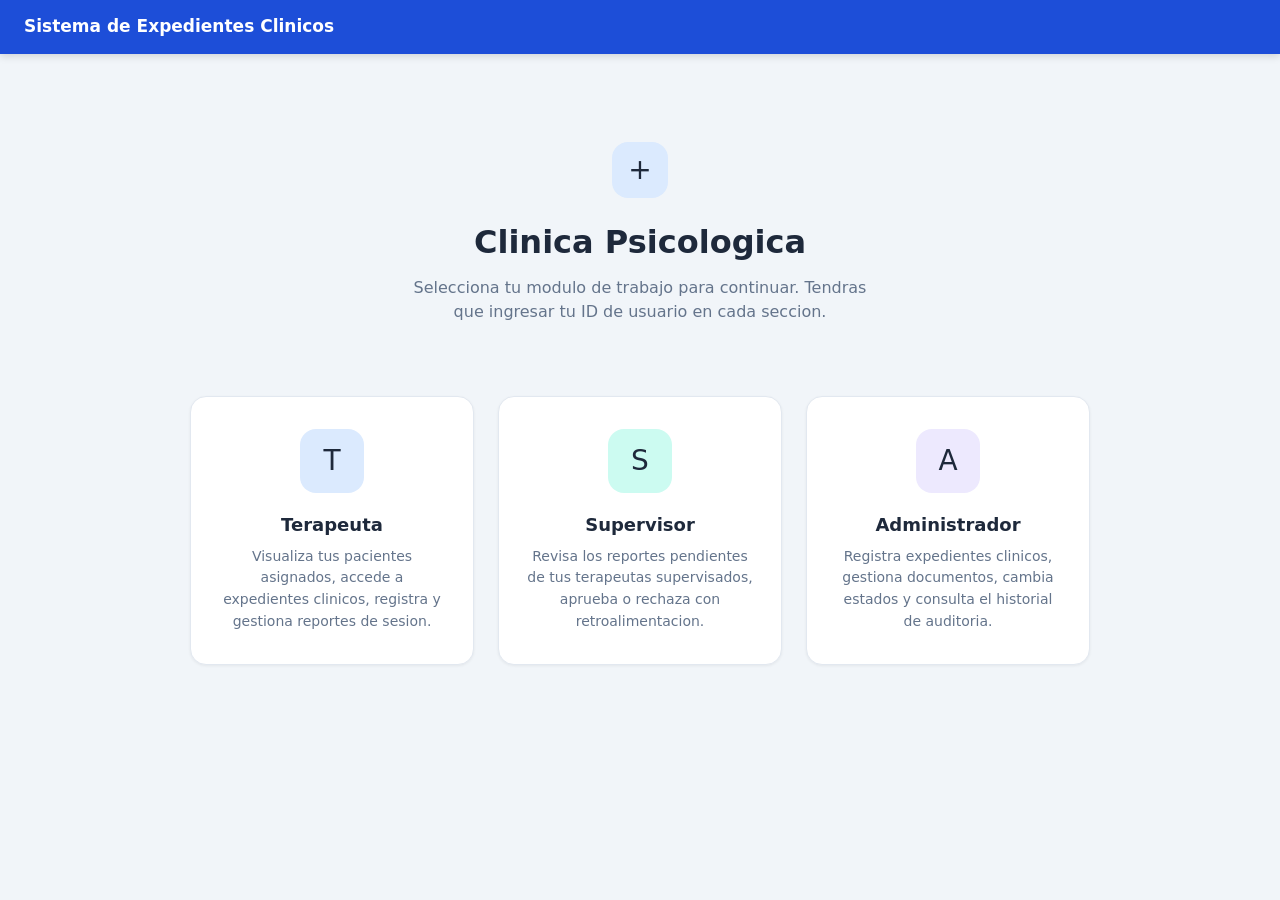
<file: frontend/index.html>
<!DOCTYPE html>
<html lang="es">
<head>
  <meta charset="UTF-8" />
  <meta name="viewport" content="width=device-width, initial-scale=1.0" />
  <title>Sistema de Expedientes Clinicos</title>
  <link rel="stylesheet" href="css/styles.css" />
</head>
<body>

<div class="topbar">
  <div class="container">
    <div class="topbar-brand">
      <h1>Sistema de Expedientes Clinicos</h1>
    </div>
  </div>
</div>

<div class="page">
  <div class="container">
    <div class="home-hero">
      <div class="clinic-logo">+</div>
      <h1>Clinica Psicologica</h1>
      <p>Selecciona tu modulo de trabajo para continuar. Tendras que ingresar tu ID de usuario en cada seccion.</p>
    </div>

    <div class="role-cards">
      <a href="terapeuta.html" class="role-card">
        <div class="role-icon role-icon-blue">T</div>
        <h2>Terapeuta</h2>
        <p>Visualiza tus pacientes asignados, accede a expedientes clinicos, registra y gestiona reportes de sesion.</p>
      </a>

      <a href="supervisor.html" class="role-card">
        <div class="role-icon role-icon-teal">S</div>
        <h2>Supervisor</h2>
        <p>Revisa los reportes pendientes de tus terapeutas supervisados, aprueba o rechaza con retroalimentacion.</p>
      </a>

      <a href="administrador.html" class="role-card">
        <div class="role-icon role-icon-violet">A</div>
        <h2>Administrador</h2>
        <p>Registra expedientes clinicos, gestiona documentos, cambia estados y consulta el historial de auditoria.</p>
      </a>
    </div>
  </div>
</div>

</body>
</html>
</file>
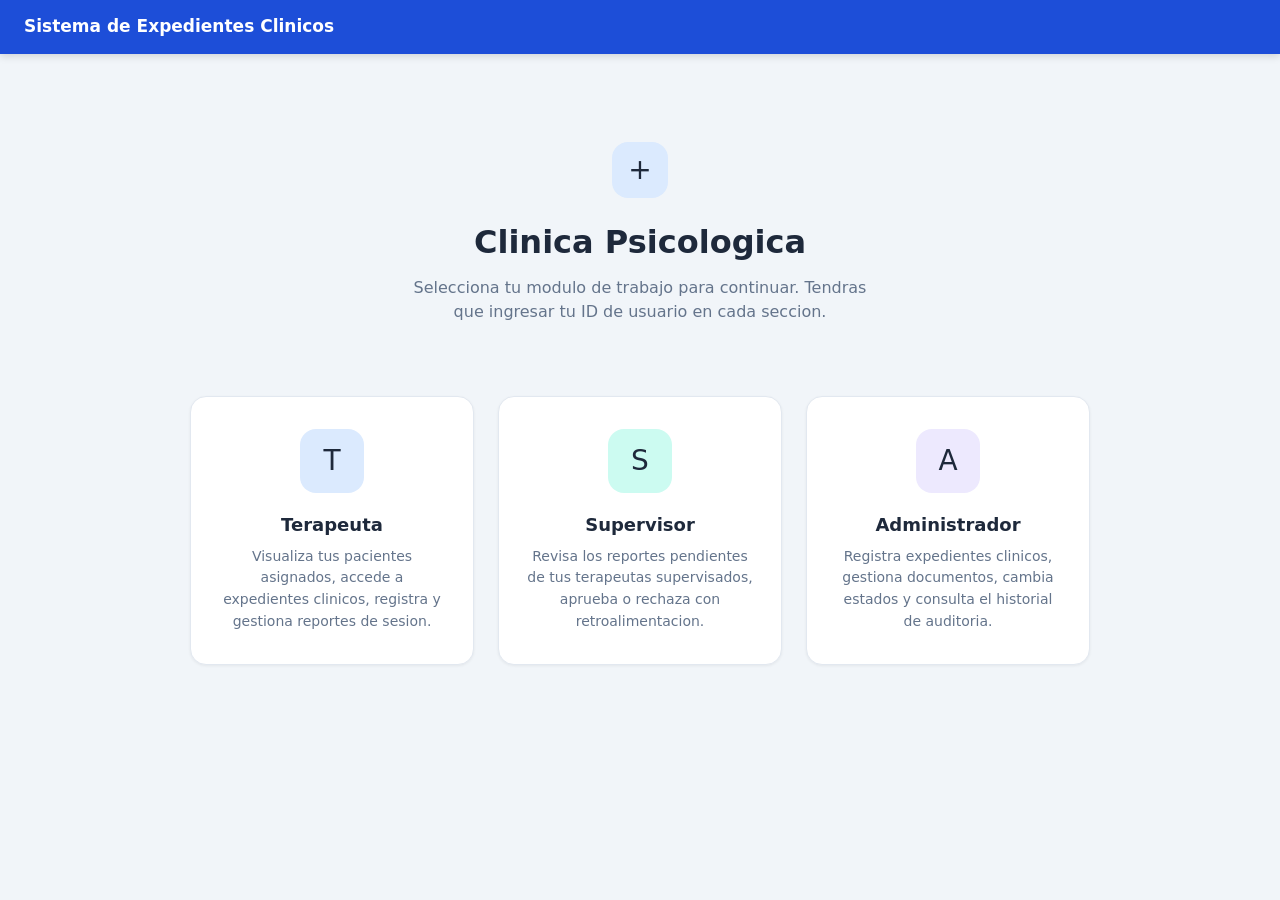
<file: frontend/admin.html>
<!DOCTYPE html>
<html lang="es">
<head>
  <meta charset="UTF-8">
  <meta name="viewport" content="width=device-width, initial-scale=1.0">
  <title>Administrador — Expedientes Clínicos</title>
  <link rel="stylesheet" href="app.css">
</head>
<body>
<div class="layout">

  <!-- Sidebar -->
  <aside class="sidebar">
    <div class="sidebar-logo">Sistema Clínico<span>Administrador</span></div>
    <nav class="sidebar-nav">
      <button class="nav-item active" id="nav-crear" onclick="irA('crear')">
        <svg viewBox="0 0 24 24" fill="none" stroke="currentColor" stroke-width="2"><line x1="12" y1="5" x2="12" y2="19"/><line x1="5" y1="12" x2="19" y2="12"/></svg>
        Crear expediente
      </button>
      <button class="nav-item" id="nav-gestionar" onclick="irA('gestionar')">
        <svg viewBox="0 0 24 24" fill="none" stroke="currentColor" stroke-width="2"><path d="M14 2H6a2 2 0 0 0-2 2v16a2 2 0 0 0 2 2h12a2 2 0 0 0 2-2V8z"/><polyline points="14 2 14 8 20 8"/></svg>
        Gestionar expediente
      </button>
      <button class="nav-item" id="nav-auditoria" onclick="irA('auditoria')">
        <svg viewBox="0 0 24 24" fill="none" stroke="currentColor" stroke-width="2"><path d="M12 22s8-4 8-10V5l-8-3-8 3v7c0 6 8 10 8 10z"/></svg>
        Auditoría
      </button>
    </nav>
    <div class="sidebar-footer">
      <div class="sidebar-user" id="sidebar-user"><strong>—</strong>Administrador</div>
      <button class="btn btn-ghost btn-sm" style="width:100%;justify-content:center" onclick="logout()">Cerrar sesión</button>
    </div>
  </aside>

  <!-- Main -->
  <div class="main">
    <div class="topbar"><h1 id="topbar-title">Crear expediente</h1></div>
    <div class="content">

      <!-- CU-10: Crear expediente -->
      <div id="view-crear">
        <div class="card" style="max-width:580px">
          <h2>Nuevo expediente clínico</h2>
          <p style="margin-bottom:1rem;margin-top:.25rem">Busca al paciente y terapeuta por nombre para asignarlos.</p>
          <form id="form-crear-exp" onsubmit="crearExpediente(event)">
            <div class="form-grid">
              <div class="field">
                <label>Paciente *</label>
                <input type="text" id="ce-paciente-nombre" list="list-pacientes" required
                       placeholder="Nombre del paciente…" oninput="sincronizarId('paciente')">
                <datalist id="list-pacientes"></datalist>
                <input type="hidden" id="ce-paciente-id">
              </div>
              <div class="field">
                <label>Terapeuta *</label>
                <input type="text" id="ce-terapeuta-nombre" list="list-terapeutas" required
                       placeholder="Nombre del terapeuta…" oninput="sincronizarId('terapeuta')">
                <datalist id="list-terapeutas"></datalist>
                <input type="hidden" id="ce-terapeuta-id">
              </div>
              <div class="field form-full">
                <label>Próxima cita</label>
                <input type="datetime-local" id="ce-cita">
              </div>
            </div>
            <div class="form-actions">
              <button type="submit" class="btn btn-primary" id="btn-crear-exp">Crear expediente</button>
              <button type="button" class="btn btn-ghost" onclick="limpiarFormCrear()">Limpiar</button>
            </div>
          </form>
        </div>
        <div id="resultado-crear" style="margin-top:1rem"></div>
      </div>

      <!-- Gestionar expediente -->
      <div id="view-gestionar" style="display:none">
        <div class="card" style="max-width:440px;margin-bottom:1rem">
          <h2>Buscar expediente</h2>
          <div style="display:flex;gap:.5rem;margin-top:.5rem">
            <input type="number" id="g-idExp" placeholder="ID del expediente" style="flex:1">
            <button class="btn btn-primary" onclick="buscarExpediente()">Buscar</button>
          </div>
        </div>

        <div id="panel-expediente" style="display:none">

          <!-- Info + estado -->
          <div class="card" style="margin-bottom:1rem">
            <div class="section-header" id="gexp-header"></div>
            <div class="detail-grid" id="gexp-info" style="margin:.75rem 0 1rem"></div>
            <div style="display:flex;align-items:center;gap:.75rem;flex-wrap:wrap">
              <label style="font-size:.8rem;font-weight:500;color:var(--muted)">Estado:</label>
              <select id="g-estado" style="width:160px">
                <option value="ACTIVO">ACTIVO</option>
                <option value="ARCHIVADO">ARCHIVADO</option>
              </select>
              <button class="btn btn-primary btn-sm" onclick="cambiarEstado()">Actualizar estado</button>
            </div>
          </div>

          <!-- CU-11: Entrevista socioeconómica -->
          <div class="card" style="margin-bottom:1rem">
            <div class="section-header">
              <h2>Entrevista socioeconómica</h2>
              <span id="badge-entrevista"></span>
            </div>
            <div id="entrevista-existente" style="display:none;margin-bottom:.75rem"></div>
            <form id="form-entrevista" onsubmit="registrarEntrevista(event)">
              <div class="form-grid">
                <div class="field">
                  <label>Ingreso familiar (MXN) *</label>
                  <input type="number" id="e-ingreso" step="0.01" min="0" required placeholder="8500.00">
                </div>
                <div class="field">
                  <label>Gasto en alimentación (MXN) *</label>
                  <input type="number" id="e-gasto" step="0.01" min="0" required placeholder="2000.00">
                </div>
                <div class="field">
                  <label>Lugar de procedencia *</label>
                  <input type="text" id="e-lugar" required maxlength="100" placeholder="Ciudad de México, CDMX">
                </div>
                <div class="field">
                  <label>Estado de salud familiar *</label>
                  <input type="text" id="e-salud" required maxlength="50" placeholder="Sin enfermedades crónicas">
                </div>
                <div class="field form-full">
                  <label>Vivienda</label>
                  <textarea id="e-vivienda" rows="2" maxlength="1000" placeholder="Describe el tipo de vivienda..."></textarea>
                </div>
              </div>
              <div class="form-actions">
                <button type="submit" class="btn btn-primary btn-sm" id="btn-guardar-entrevista">Guardar entrevista</button>
              </div>
            </form>
          </div>

          <!-- CU-12: Consentimiento informado -->
          <div class="card">
            <div class="section-header">
              <h2>Consentimiento informado</h2>
              <span id="badge-consentimiento"></span>
            </div>
            <div id="consentimiento-existente" style="display:none;margin-bottom:.75rem"></div>
            <form id="form-consentimiento" onsubmit="registrarConsentimiento(event)">
              <div class="form-grid">
                <div class="field form-full">
                  <label>Cuerpo del texto *</label>
                  <textarea id="c-cuerpo" rows="4" required placeholder="Texto legal del consentimiento informado..."></textarea>
                </div>
                <div class="field form-full">
                  <label>Acuerdo de confidencialidad *</label>
                  <textarea id="c-acuerdo" rows="3" required placeholder="El personal clínico se compromete a proteger la privacidad..."></textarea>
                </div>
              </div>
              <div class="form-actions">
                <button type="submit" class="btn btn-primary btn-sm" id="btn-guardar-consent">Guardar consentimiento</button>
              </div>
            </form>
          </div>

        </div>
      </div>

      <!-- CU-13: Auditoría -->
      <div id="view-auditoria" style="display:none">
        <div class="card" style="margin-bottom:1rem">
          <h2>Filtros</h2>
          <div class="filters" style="margin-top:.5rem;margin-bottom:0">
            <input type="text" id="a-nombre" placeholder="Nombre del usuario…" oninput="filtrarAuditoria()" style="min-width:200px">
            <input type="datetime-local" id="a-desde" title="Fecha desde" onchange="filtrarAuditoria()">
            <input type="datetime-local" id="a-hasta" title="Fecha hasta" onchange="filtrarAuditoria()">
            <select id="a-accion" onchange="filtrarAuditoria()" style="min-width:200px">
              <option value="">— Acción —</option>
              <option>CONSULTAR_EXPEDIENTE</option><option>MODIFICAR_EXPEDIENTE</option>
              <option>CAMBIAR_ESTADO_EXPEDIENTE</option><option>REGISTRAR_ENTREVISTA</option>
              <option>REGISTRAR_CONSENTIMIENTO</option><option>REGISTRAR_REPORTE</option>
              <option>MODIFICAR_REPORTE</option><option>ENVIAR_REPORTE</option>
              <option>APROBAR_REPORTE</option><option>RECHAZAR_REPORTE</option>
            </select>
            <select id="a-resultado" onchange="filtrarAuditoria()" style="min-width:130px">
              <option value="">— Resultado —</option>
              <option>PERMITIDO</option><option>DENEGADO</option>
            </select>
            <button class="btn btn-ghost btn-sm" onclick="limpiarAuditoria()">Limpiar</button>
          </div>
        </div>
        <div class="table-wrap">
          <table>
            <thead>
              <tr><th>Usuario</th><th>Rol</th><th>Acción</th><th>Recurso</th><th>Fecha y hora</th><th>Resultado</th></tr>
            </thead>
            <tbody id="tabla-auditoria"><tr><td colspan="6" class="table-empty"><span class="spinner"></span></td></tr></tbody>
          </table>
        </div>
      </div>

    </div>
  </div>
</div>

<script src="api.js"></script>
<script>
  let expGestionandoId = null;
  let pacientesMap = {};   // id → nombre
  let terapeutasMap = {};
  let usuariosMap = {};    // id → nombre (todos, para auditoría)
  let auditoriaData = [];
  let datalistPacientes = [];
  let datalistTerapeutas = [];

  // ── Init ──
  (function () {
    recibirToken('ADMINISTRADOR');
    if (!checkAuth('ADMINISTRADOR')) return;
    const u = User.get();
    document.getElementById('sidebar-user').innerHTML = `<strong>${u.nombre}</strong>Administrador`;
    cargarUsuariosParaDatalist();
  })();

  // ── Navegación ──
  function irA(vista) {
    ['crear','gestionar','auditoria'].forEach(v => {
      document.getElementById('view-' + v).style.display = v === vista ? '' : 'none';
      document.getElementById('nav-' + v).classList.toggle('active', v === vista);
    });
    const t = { crear: 'Crear expediente', gestionar: 'Gestionar expediente', auditoria: 'Registros de auditoría' };
    document.getElementById('topbar-title').textContent = t[vista];
    if (vista === 'auditoria' && !auditoriaData.length) cargarAuditoria();
  }

  // ── Cargar usuarios para datalist y mapa de nombres ──
  async function cargarUsuariosParaDatalist() {
    try {
      const todos = await api('GET', '/administradores/usuarios') || [];
      todos.forEach(u => { usuariosMap[u.id] = u.nombre; });

      datalistPacientes  = todos.filter(u => u.tipo === 'PACIENTE');
      datalistTerapeutas = todos.filter(u => u.tipo === 'TERAPEUTA');

      const dlPac = document.getElementById('list-pacientes');
      datalistPacientes.forEach(p => {
        const opt = document.createElement('option');
        opt.value = p.nombre;
        opt.dataset.id = p.id;
        dlPac.appendChild(opt);
        pacientesMap[p.nombre] = p.id;
      });

      const dlTer = document.getElementById('list-terapeutas');
      datalistTerapeutas.forEach(t => {
        const opt = document.createElement('option');
        opt.value = t.nombre;
        opt.dataset.id = t.id;
        dlTer.appendChild(opt);
        terapeutasMap[t.nombre] = t.id;
      });
    } catch (e) { showToast('No se pudo cargar la lista de usuarios', 'error'); }
  }

  function sincronizarId(tipo) {
    if (tipo === 'paciente') {
      const nombre = document.getElementById('ce-paciente-nombre').value;
      document.getElementById('ce-paciente-id').value = pacientesMap[nombre] || '';
    } else {
      const nombre = document.getElementById('ce-terapeuta-nombre').value;
      document.getElementById('ce-terapeuta-id').value = terapeutasMap[nombre] || '';
    }
  }

  function limpiarFormCrear() {
    document.getElementById('form-crear-exp').reset();
    document.getElementById('ce-paciente-id').value = '';
    document.getElementById('ce-terapeuta-id').value = '';
    document.getElementById('resultado-crear').innerHTML = '';
  }

  // ── CU-10: Crear expediente ──
  async function crearExpediente(e) {
    e.preventDefault();
    const idPaciente  = parseInt(document.getElementById('ce-paciente-id').value);
    const idTerapeuta = parseInt(document.getElementById('ce-terapeuta-id').value);
    if (!idPaciente)  { showToast('Selecciona un paciente de la lista', 'error'); return; }
    if (!idTerapeuta) { showToast('Selecciona un terapeuta de la lista', 'error'); return; }

    const btn = document.getElementById('btn-crear-exp');
    btn.disabled = true;
    const body = {
      idPaciente,
      idTerapeuta,
      fechaProxCita: document.getElementById('ce-cita').value || null,
    };
    try {
      const res = await api('POST', '/expedientes', body);
      showToast('Expediente creado exitosamente', 'success');
      document.getElementById('resultado-crear').innerHTML = `
        <div class="card" style="border:1px solid #bbf7d0;background:#f0fdf4;max-width:580px">
          <h2 style="color:#166534">Expediente registrado</h2>
          <div class="detail-grid" style="margin-top:.5rem">
            <div class="detail-item"><label>Paciente</label><span>${document.getElementById('ce-paciente-nombre').value}</span></div>
            <div class="detail-item"><label>Terapeuta</label><span>${document.getElementById('ce-terapeuta-nombre').value}</span></div>
            <div class="detail-item"><label>Estado</label><span>${badgeEstado(res.estado)}</span></div>
          </div>
          <button class="btn btn-primary btn-sm" style="margin-top:.75rem"
            onclick="irA('gestionar');cargarExpedienteEnPanel(${res.idExpediente})">
            Gestionar este expediente →
          </button>
        </div>`;
      limpiarFormCrear();
    } catch (e) { showToast(e.message, 'error'); }
    finally { btn.disabled = false; }
  }

  // ── Buscar expediente ──
  async function buscarExpediente() {
    const id = document.getElementById('g-idExp').value;
    if (!id) { showToast('Ingresa un ID de expediente', 'error'); return; }
    await cargarExpedienteEnPanel(parseInt(id));
  }

  async function cargarExpedienteEnPanel(id) {
    document.getElementById('g-idExp').value = id;
    irA('gestionar');
    try {
      const exp = await api('GET', `/administradores/expedientes/${id}`);
      expGestionandoId = id;

      document.getElementById('gexp-header').innerHTML =
        `<h2>${exp.paciente.nombreCompleto}</h2>${badgeEstado(exp.estado)}`;
      document.getElementById('gexp-info').innerHTML = `
        <div class="detail-item"><label>N° Expediente</label><span>${exp.idExpediente}</span></div>
        <div class="detail-item"><label>Estado</label><span>${exp.estado}</span></div>
        <div class="detail-item"><label>Próxima cita</label><span>${fmtDatetime(exp.fechaProxCita)}</span></div>`;
      document.getElementById('g-estado').value = exp.estado;

      if (exp.entrevistaSocioeconomica) {
        document.getElementById('badge-entrevista').innerHTML = '<span class="badge badge-green">Registrada</span>';
        document.getElementById('entrevista-existente').style.display = '';
        document.getElementById('entrevista-existente').innerHTML =
          `<p style="color:var(--success);font-size:.875rem">✓ Registrada el ${fmtDate(exp.entrevistaSocioeconomica.fecha)}</p>`;
      } else {
        document.getElementById('badge-entrevista').innerHTML = '<span class="badge badge-neutral">Pendiente</span>';
        document.getElementById('entrevista-existente').style.display = 'none';
      }

      if (exp.informeConsentimiento) {
        document.getElementById('badge-consentimiento').innerHTML = '<span class="badge badge-green">Registrado</span>';
        document.getElementById('consentimiento-existente').style.display = '';
        document.getElementById('consentimiento-existente').innerHTML =
          `<p style="color:var(--success);font-size:.875rem">✓ Registrado el ${fmtDate(exp.informeConsentimiento.fecha)}</p>`;
      } else {
        document.getElementById('badge-consentimiento').innerHTML = '<span class="badge badge-neutral">Pendiente</span>';
        document.getElementById('consentimiento-existente').style.display = 'none';
      }

      document.getElementById('panel-expediente').style.display = '';
    } catch (e) {
      showToast(e.message, 'error');
      document.getElementById('panel-expediente').style.display = 'none';
    }
  }

  // ── Cambiar estado ──
  async function cambiarEstado() {
    if (!expGestionandoId) return;
    try {
      await api('PATCH', `/expedientes/${expGestionandoId}/estado`, {
        estado: document.getElementById('g-estado').value
      });
      showToast('Estado actualizado', 'success');
      await cargarExpedienteEnPanel(expGestionandoId);
    } catch (e) { showToast(e.message, 'error'); }
  }

  // ── CU-11: Entrevista ──
  async function registrarEntrevista(e) {
    e.preventDefault();
    if (!expGestionandoId) return;
    const btn = document.getElementById('btn-guardar-entrevista');
    btn.disabled = true;
    try {
      await api('POST', `/expedientes/${expGestionandoId}/entrevista-socioeconomica`, {
        ingresoFamiliar:    parseFloat(document.getElementById('e-ingreso').value),
        gastoAlimentacion:  parseFloat(document.getElementById('e-gasto').value),
        lugarProcedencia:   document.getElementById('e-lugar').value,
        estadoSaludFamiliar: document.getElementById('e-salud').value,
        vivienda:           document.getElementById('e-vivienda').value || null,
      });
      showToast('Entrevista registrada', 'success');
      document.getElementById('form-entrevista').reset();
      await cargarExpedienteEnPanel(expGestionandoId);
    } catch (e) { showToast(e.message, 'error'); }
    finally { btn.disabled = false; }
  }

  // ── CU-12: Consentimiento ──
  async function registrarConsentimiento(e) {
    e.preventDefault();
    if (!expGestionandoId) return;
    const btn = document.getElementById('btn-guardar-consent');
    btn.disabled = true;
    try {
      await api('POST', `/expedientes/${expGestionandoId}/consentimiento`, {
        cuerpoDelTexto:       document.getElementById('c-cuerpo').value,
        acuerdoConfidencial:  document.getElementById('c-acuerdo').value,
      });
      showToast('Consentimiento registrado', 'success');
      document.getElementById('form-consentimiento').reset();
      await cargarExpedienteEnPanel(expGestionandoId);
    } catch (e) { showToast(e.message, 'error'); }
    finally { btn.disabled = false; }
  }

  // ── CU-13: Auditoría ──
  async function cargarAuditoria() {
    const tbody = document.getElementById('tabla-auditoria');
    tbody.innerHTML = '<tr><td colspan="6" class="table-empty"><span class="spinner"></span></td></tr>';
    try {
      auditoriaData = await api('GET', '/auditoria') || [];
      filtrarAuditoria();
    } catch (e) {
      showToast(e.message, 'error');
      tbody.innerHTML = '<tr><td colspan="6" class="table-empty">Error al cargar registros</td></tr>';
    }
  }

  function filtrarAuditoria() {
    const nombre   = document.getElementById('a-nombre').value.toLowerCase();
    const desde    = document.getElementById('a-desde').value;
    const hasta    = document.getElementById('a-hasta').value;
    const accion   = document.getElementById('a-accion').value;
    const resultado = document.getElementById('a-resultado').value;

    const lista = auditoriaData.filter(r => {
      const nombreUsuario = (usuariosMap[r.idUsuario] || '').toLowerCase();
      if (nombre   && !nombreUsuario.includes(nombre)) return false;
      if (desde    && r.fechaHora < desde.replace('T', ' ')) return false;
      if (hasta    && r.fechaHora > hasta.replace('T', ' ')) return false;
      if (accion   && r.accion   !== accion)   return false;
      if (resultado && r.resultado !== resultado) return false;
      return true;
    });

    const tbody = document.getElementById('tabla-auditoria');
    if (!lista.length) {
      tbody.innerHTML = '<tr><td colspan="6" class="table-empty">Sin registros para los filtros indicados</td></tr>';
      return;
    }
    tbody.innerHTML = lista.map(r => `
      <tr>
        <td><strong>${usuariosMap[r.idUsuario] || 'ID ' + r.idUsuario}</strong></td>
        <td>${r.rolUsuario}</td>
        <td style="font-size:.8rem">${r.accion}</td>
        <td>${r.recurso}</td>
        <td style="white-space:nowrap">${fmtDatetime(r.fechaHora)}</td>
        <td>${badgeEstado(r.resultado)}</td>
      </tr>`).join('');
  }

  function limpiarAuditoria() {
    ['a-nombre','a-desde','a-hasta'].forEach(id => document.getElementById(id).value = '');
    document.getElementById('a-accion').value   = '';
    document.getElementById('a-resultado').value = '';
    filtrarAuditoria();
  }
</script>
</body>
</html>
</file>
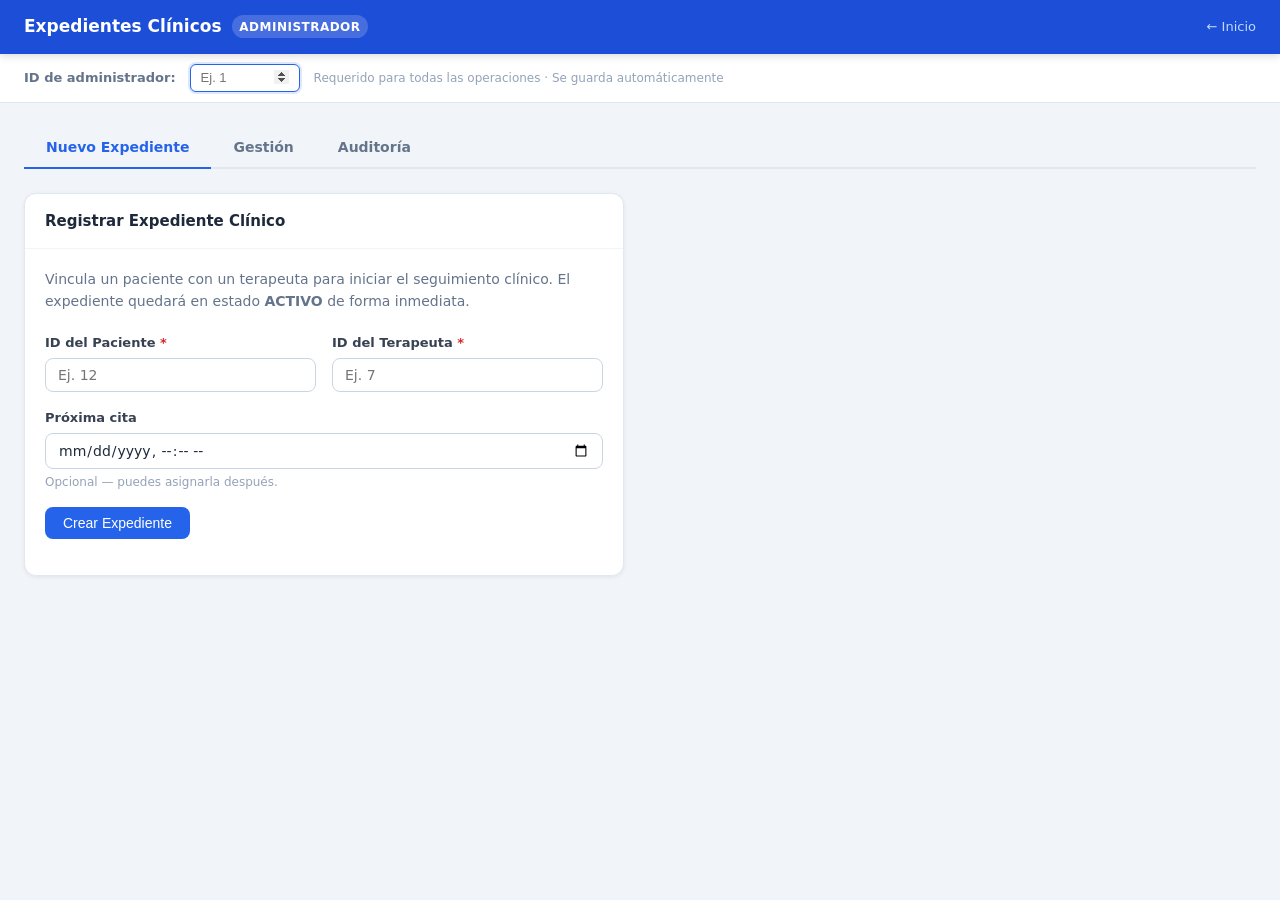
<file: frontend/administrador.html>
<!DOCTYPE html>
<html lang="es">
<head>
  <meta charset="UTF-8" />
  <meta name="viewport" content="width=device-width, initial-scale=1.0" />
  <title>Administrador — Expedientes Clínicos</title>
  <link rel="stylesheet" href="css/styles.css" />
</head>
<body>

<div class="topbar">
  <div class="container">
    <div class="topbar-brand">
      <h1>Expedientes Clínicos</h1>
      <span class="role-tag">ADMINISTRADOR</span>
    </div>
    <a href="index.html">← Inicio</a>
  </div>
</div>

<div class="user-bar">
  <div class="container">
    <label for="userId">ID de administrador:</label>
    <input type="number" id="userId" placeholder="Ej. 1" min="1" autocomplete="off" autofocus />
    <span style="font-size:0.75rem;color:#94A3B8;">Requerido para todas las operaciones · Se guarda automáticamente</span>
  </div>
</div>

<div class="page">
  <div class="container">

    <div class="tabs" id="adminTabs">
      <button class="tab active" data-tab="tabNuevo">Nuevo Expediente</button>
      <button class="tab" data-tab="tabGestion">Gestión</button>
      <button class="tab" data-tab="tabAuditoria">Auditoría</button>
    </div>

    <!-- TAB 1: Nuevo Expediente -->
    <div class="tab-content active" id="tabNuevo">
      <div class="card" style="max-width:600px;">
        <div class="card-header">
          <h2>Registrar Expediente Clínico</h2>
        </div>
        <div class="card-body">
          <p class="lead-text">Vincula un paciente con un terapeuta para iniciar el seguimiento clínico. El expediente quedará en estado <strong>ACTIVO</strong> de forma inmediata.</p>
          <div class="form-row">
            <div class="form-group">
              <label for="nePaciente">ID del Paciente <span class="req">*</span></label>
              <input type="number" id="nePaciente" placeholder="Ej. 12" min="1" required autocomplete="off" />
            </div>
            <div class="form-group">
              <label for="neTerapeuta">ID del Terapeuta <span class="req">*</span></label>
              <input type="number" id="neTerapeuta" placeholder="Ej. 7" min="1" required autocomplete="off" />
            </div>
          </div>
          <div class="form-group">
            <label for="neFecha">Próxima cita</label>
            <input type="datetime-local" id="neFecha" />
            <div class="form-hint">Opcional — puedes asignarla después.</div>
          </div>
          <div style="margin-top:0.75rem;">
            <button class="btn btn-primary" id="btnCrearExpediente">Crear Expediente</button>
          </div>
          <div id="resultNuevo" style="margin-top:1rem;"></div>
        </div>
      </div>
    </div>

    <!-- TAB 2: Gestión -->
    <div class="tab-content" id="tabGestion">
      <div class="card" style="max-width:680px;">

        <div class="card-body">
          <div class="id-pin-bar">
            <label for="gExpedienteId">ID del Expediente <span class="req">*</span></label>
            <input type="number" id="gExpedienteId" placeholder="Ej. 45" min="1" autocomplete="off" />
            <span class="id-pin-note">Ingresa el ID antes de usar cualquier sección abajo</span>
          </div>
        </div>
        <div class="status-banner" id="statusGestion"></div>

        <!-- Cambiar estado -->
        <div class="card-section">
          <div class="section-title"><span class="section-step">1</span>Cambiar Estado del Expediente</div>
          <div style="display:flex;gap:0.75rem;align-items:flex-end;flex-wrap:wrap;">
            <div class="form-group" style="margin:0;">
              <label for="gNuevoEstado" style="font-size:0.75rem;color:#64748B;margin-bottom:0.25rem;display:block;">Nuevo estado</label>
              <select id="gNuevoEstado">
                <option value="ACTIVO">ACTIVO</option>
                <option value="ARCHIVADO">ARCHIVADO</option>
              </select>
            </div>
            <button class="btn btn-secondary" id="btnCambiarEstado">Aplicar cambio</button>
          </div>
          <div id="confirmEstado" class="inline-confirm" role="alert">
            <p class="confirm-msg"></p>
            <div class="inline-confirm-btns">
              <button type="button" class="btn btn-secondary btn-sm" id="btnCancelarEstado">Cancelar</button>
              <button type="button" class="btn btn-warning btn-sm" id="btnConfirmarEstado">Confirmar</button>
            </div>
          </div>
          <div id="resultEstado" style="margin-top:0.75rem;"></div>
        </div>

        <!-- Entrevista socioeconómica -->
        <div class="card-section">
          <div class="section-title"><span class="section-step">2</span>Registrar Entrevista Socioeconómica</div>
          <form id="formEntrevista">
            <div class="form-row">
              <div class="form-group">
                <label for="eIngreso">Ingreso familiar <span class="req">*</span></label>
                <input type="number" id="eIngreso" min="0" step="0.01" placeholder="Ej. 8500.00" required autocomplete="off" />
              </div>
              <div class="form-group">
                <label for="eGasto">Gasto alimentación <span class="req">*</span></label>
                <input type="number" id="eGasto" min="0" step="0.01" placeholder="Ej. 2000.00" required autocomplete="off" />
              </div>
            </div>
            <div class="form-group">
              <label for="eLugar">Lugar de procedencia <span class="req">*</span></label>
              <input type="text" id="eLugar" maxlength="100" placeholder="Ciudad, Estado" required />
            </div>
            <div class="form-group">
              <label for="eVivienda">Descripción de vivienda</label>
              <textarea id="eVivienda" rows="2" maxlength="1000" placeholder="Tipo, condiciones, número de personas..."></textarea>
              <div class="form-hint">Opcional · Máx. 1,000 caracteres.</div>
            </div>
            <div class="form-group">
              <label for="eSalud">Estado de salud familiar <span class="req">*</span></label>
              <input type="text" id="eSalud" maxlength="50" placeholder="Ej. Sin enfermedades crónicas" required />
            </div>
            <button type="button" class="btn btn-primary btn-sm" id="btnRegistrarEntrevista">Guardar entrevista</button>
            <div id="resultEntrevista" style="margin-top:0.75rem;"></div>
          </form>
        </div>

        <!-- Consentimiento informado -->
        <div class="card-section">
          <div class="section-title"><span class="section-step">3</span>Registrar Consentimiento Informado</div>
          <form id="formConsentimiento">
            <div class="form-group">
              <label for="cCuerpo">Cuerpo del texto <span class="req">*</span></label>
              <textarea id="cCuerpo" rows="4" placeholder="Texto del acuerdo de tratamiento..." required></textarea>
              <div class="form-hint">Describe los términos del tratamiento y los derechos del paciente.</div>
            </div>
            <div class="form-group">
              <label for="cAcuerdo">Acuerdo de confidencialidad <span class="req">*</span></label>
              <textarea id="cAcuerdo" rows="3" placeholder="Cláusulas de confidencialidad..." required></textarea>
              <div class="form-hint">Incluye todas las cláusulas de privacidad aplicables.</div>
            </div>
            <button type="button" class="btn btn-primary btn-sm" id="btnRegistrarConsentimiento">Guardar consentimiento</button>
            <div id="resultConsentimiento" style="margin-top:0.75rem;"></div>
          </form>
        </div>

      </div>
    </div>

    <!-- TAB 3: Auditoría -->
    <div class="tab-content" id="tabAuditoria">
      <div class="card">
        <div class="card-header">
          <div style="display:flex;align-items:center;gap:0.75rem;">
            <h2>Registros de Auditoría</h2>
            <span id="countAuditoria" style="font-size:0.8rem;color:#94A3B8;"></span>
          </div>
          <div style="display:flex;gap:0.625rem;align-items:center;">
            <button type="button" class="filter-reset" id="btnLimpiarAuditoria">Limpiar filtros</button>
            <button class="btn btn-primary btn-sm" id="btnBuscarAuditoria">Buscar</button>
          </div>
        </div>
        <div class="card-body" style="padding-bottom:0;">
          <div class="filters">
            <div class="form-group">
              <label for="aIdUsuario">ID usuario</label>
              <input type="number" id="aIdUsuario" placeholder="Todos" min="1" style="width:110px;" />
            </div>
            <div class="form-group">
              <label for="aFechaDesde">Desde</label>
              <input type="datetime-local" id="aFechaDesde" />
            </div>
            <div class="form-group">
              <label for="aFechaHasta">Hasta</label>
              <input type="datetime-local" id="aFechaHasta" />
            </div>
            <div class="form-group">
              <label for="aAccion">Acción</label>
              <select id="aAccion" style="min-width:190px;">
                <option value="">Todas</option>
                <option>CONSULTAR_EXPEDIENTE</option>
                <option>MODIFICAR_EXPEDIENTE</option>
                <option>CAMBIAR_ESTADO_EXPEDIENTE</option>
                <option>REGISTRAR_ENTREVISTA</option>
                <option>REGISTRAR_CONSENTIMIENTO</option>
                <option>REGISTRAR_REPORTE</option>
                <option>MODIFICAR_REPORTE</option>
                <option>ENVIAR_REPORTE</option>
                <option>APROBAR_REPORTE</option>
                <option>RECHAZAR_REPORTE</option>
              </select>
            </div>
            <div class="form-group">
              <label for="aRecurso">Recurso</label>
              <input type="text" id="aRecurso" placeholder="Ej. Expediente" style="width:140px;" />
            </div>
            <div class="form-group">
              <label for="aResultado">Resultado</label>
              <select id="aResultado" style="min-width:120px;">
                <option value="">Todos</option>
                <option>PERMITIDO</option>
                <option>DENEGADO</option>
              </select>
            </div>
          </div>
        </div>
        <div id="auditoriaResultado">
          <div class="empty-state" style="padding:2.5rem 2rem;">
            <div class="empty-icon">
              <svg width="40" height="40" fill="none" stroke="currentColor" stroke-width="1.5" viewBox="0 0 24 24" aria-hidden="true">
                <line x1="4" y1="6" x2="20" y2="6"/><line x1="8" y1="12" x2="16" y2="12"/><line x1="10" y1="18" x2="14" y2="18"/>
              </svg>
            </div>
            <p>Aplica filtros y presiona <strong>Buscar</strong> para ver los registros</p>
          </div>
        </div>
      </div>
    </div>

  </div>
</div>

<div class="toast-container" id="toastContainer"></div>

<script src="js/api.js"></script>
<script src="js/administrador.js"></script>
<script>
/* Confirmación de cambio de estado (intercepta en fase de captura, antes del handler de administrador.js) */
(function () {
  var confirmBox = document.getElementById('confirmEstado');
  var confirmMsg = confirmBox.querySelector('.confirm-msg');
  var btnSi      = document.getElementById('btnConfirmarEstado');
  var btnNo      = document.getElementById('btnCancelarEstado');
  var esperando  = false;

  document.addEventListener('click', function (e) {
    if (!e.target.closest('#btnCambiarEstado')) return;
    if (esperando) { esperando = false; return; }

    var id     = (document.getElementById('gExpedienteId').value || '').trim();
    var estado = document.getElementById('gNuevoEstado').value;
    if (!id) return; /* sin ID → dejar que administrador.js muestre su toast de error */

    e.stopImmediatePropagation();
    confirmMsg.textContent = 'Cambiar expediente #' + id + ' al estado ' + estado + '. ¿Confirmar?';
    confirmBox.classList.add('show');
  }, true);

  btnSi.addEventListener('click', function () {
    confirmBox.classList.remove('show');
    esperando = true;
    document.getElementById('btnCambiarEstado').click();
  });

  btnNo.addEventListener('click', function () {
    confirmBox.classList.remove('show');
  });
})();

/* Limpiar filtros de auditoría */
(function () {
  document.getElementById('btnLimpiarAuditoria').addEventListener('click', function () {
    ['aIdUsuario', 'aFechaDesde', 'aFechaHasta', 'aRecurso'].forEach(function (id) {
      document.getElementById(id).value = '';
    });
    document.getElementById('aAccion').value    = '';
    document.getElementById('aResultado').value  = '';
    var countEl = document.getElementById('countAuditoria');
    if (countEl) countEl.textContent = '';
    document.getElementById('auditoriaResultado').innerHTML =
      '<div class="empty-state" style="padding:2.5rem 2rem;">' +
      '<div class="empty-icon"><svg width="40" height="40" fill="none" stroke="currentColor" stroke-width="1.5" viewBox="0 0 24 24" aria-hidden="true">' +
      '<line x1="4" y1="6" x2="20" y2="6"/><line x1="8" y1="12" x2="16" y2="12"/><line x1="10" y1="18" x2="14" y2="18"/>' +
      '</svg></div><p>Aplica filtros y presiona <strong>Buscar</strong> para ver los registros</p></div>';
  });
})();
</script>
</body>
</html>
</file>
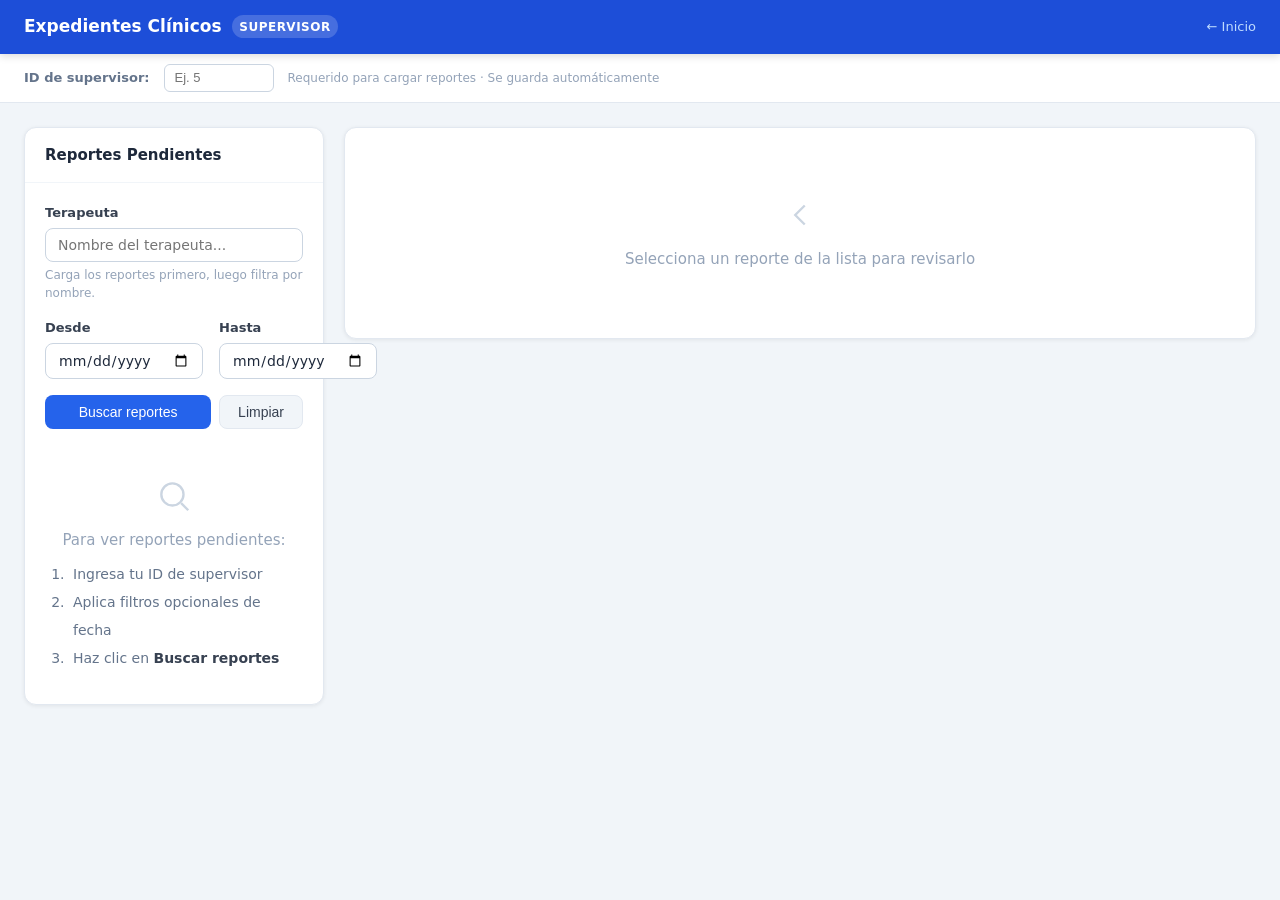
<file: frontend/supervisor.html>
<!DOCTYPE html>
<html lang="es">
<head>
  <meta charset="UTF-8" />
  <meta name="viewport" content="width=device-width, initial-scale=1.0" />
  <title>Supervisor — Expedientes Clínicos</title>
  <link rel="stylesheet" href="css/styles.css" />
</head>
<body>

<div class="topbar">
  <div class="container">
    <div class="topbar-brand">
      <h1>Expedientes Clínicos</h1>
      <span class="role-tag">SUPERVISOR</span>
    </div>
    <a href="index.html">← Inicio</a>
  </div>
</div>

<div class="user-bar">
  <div class="container">
    <label for="userId">ID de supervisor:</label>
    <input type="number" id="userId" placeholder="Ej. 5" min="1" autocomplete="off" />
    <span style="font-size:0.75rem;color:#94A3B8;">Requerido para cargar reportes · Se guarda automáticamente</span>
  </div>
</div>

<div class="page">
  <div class="container">
    <div class="layout-split">

      <!-- Panel izquierdo: lista de reportes pendientes -->
      <div class="card" style="position:sticky;top:70px;">
        <div class="card-header">
          <h2>Reportes Pendientes</h2>
        </div>
        <div class="stats-grid" id="statsGrid" style="display:none;">
          <div class="stat-item">
            <div class="stat-value" id="statTotal">—</div>
            <div class="stat-label">Total</div>
          </div>
          <div class="stat-item">
            <div class="stat-value" id="statVisibles">—</div>
            <div class="stat-label">Visibles</div>
          </div>
        </div>
        <div class="card-body" style="padding-bottom:0;">
          <div class="form-group autocomplete-wrap">
            <label for="filtroTerapeutaNombre">Terapeuta</label>
            <input type="text" id="filtroTerapeutaNombre"
              placeholder="Nombre del terapeuta..."
              autocomplete="off" />
            <div class="autocomplete-list" id="acTerapeutas"></div>
            <div class="form-hint">Carga los reportes primero, luego filtra por nombre.</div>
          </div>
          <div class="form-row">
            <div class="form-group">
              <label for="filtroDesde">Desde</label>
              <input type="date" id="filtroDesde" />
            </div>
            <div class="form-group">
              <label for="filtroHasta">Hasta</label>
              <input type="date" id="filtroHasta" />
            </div>
          </div>
          <div style="padding-bottom:1rem;display:flex;gap:0.5rem;">
            <button class="btn btn-primary" style="flex:1;" id="btnLoadReportes">Buscar reportes</button>
            <button type="button" class="btn btn-secondary" id="btnLimpiarFiltros" title="Limpiar todos los filtros">Limpiar</button>
          </div>
        </div>
        <div id="reportesList">
          <div class="empty-state" style="padding:2rem 1.5rem;">
            <div class="empty-icon">
              <svg width="38" height="38" fill="none" stroke="currentColor" stroke-width="1.5" viewBox="0 0 24 24" aria-hidden="true">
                <circle cx="11" cy="11" r="7"/><line x1="16.5" y1="16.5" x2="21" y2="21"/>
              </svg>
            </div>
            <p style="margin-bottom:0.5rem;">Para ver reportes pendientes:</p>
            <ol class="step-list">
              <li>Ingresa tu ID de supervisor</li>
              <li>Aplica filtros opcionales de fecha</li>
              <li>Haz clic en <strong>Buscar reportes</strong></li>
            </ol>
          </div>
        </div>
        <div class="status-banner" id="statusLeft"></div>
      </div>

      <!-- Panel derecho: detalle del reporte -->
      <div id="contentPanel">
        <div class="card">
          <div class="card-body">
            <div class="empty-state" style="padding:3rem 2rem;">
              <div class="empty-icon">
                <svg width="38" height="38" fill="none" stroke="currentColor" stroke-width="1.5" viewBox="0 0 24 24" aria-hidden="true">
                  <path d="M15 18l-6-6 6-6"/>
                </svg>
              </div>
              <p>Selecciona un reporte de la lista para revisarlo</p>
            </div>
          </div>
        </div>
      </div>

    </div>
  </div>
</div>

<!-- Modal: Confirmar aprobación -->
<div class="modal-overlay modal-sm" id="modalAprobar">
  <div class="modal">
    <div class="modal-header">
      <h3>Aprobar Reporte</h3>
      <button class="btn-close" onclick="closeModal('modalAprobar')" aria-label="Cerrar">&#x2715;</button>
    </div>
    <div class="modal-body">
      <p id="confirmAprobarMsg" style="font-size:0.9375rem;color:#1E293B;margin-bottom:1rem;font-weight:500;"></p>
      <div class="alert alert-info" style="margin:0;">Una vez aprobado, el terapeuta no podrá modificar este reporte.</div>
    </div>
    <div class="modal-footer">
      <button class="btn btn-secondary" onclick="closeModal('modalAprobar')">Cancelar</button>
      <button class="btn btn-success" id="btnConfirmarAprobar">Confirmar aprobación</button>
    </div>
  </div>
</div>

<!-- Modal: Rechazar reporte -->
<div class="modal-overlay" id="modalRechazar">
  <div class="modal">
    <div class="modal-header">
      <h3>Rechazar Reporte</h3>
      <button class="btn-close" onclick="closeModal('modalRechazar')" aria-label="Cerrar">&#x2715;</button>
    </div>
    <div class="modal-body">
      <div class="alert alert-info" style="margin-bottom:1rem;">
        Indica los motivos del rechazo para que el terapeuta pueda corregir el reporte.
      </div>
      <div class="form-group">
        <label for="comentariosRechazo">Retroalimentación al terapeuta <span class="req">*</span></label>
        <textarea id="comentariosRechazo" rows="5" required
          placeholder="Describe qué debe corregirse en el reporte..."></textarea>
        <div class="char-count" id="cuentaRechazo">0 caracteres</div>
      </div>
    </div>
    <div class="modal-footer">
      <div id="mslRechazar" class="modal-status-line"></div>
      <button class="btn btn-secondary" onclick="closeModal('modalRechazar')">Cancelar</button>
      <button class="btn btn-danger" id="btnConfirmarRechazo">Confirmar rechazo</button>
    </div>
  </div>
</div>

<div class="toast-container" id="toastContainer"></div>

<script src="js/api.js"></script>
<script src="js/supervisor.js"></script>
<script>
/* Limpiar filtros de búsqueda */
(function () {
  document.getElementById('btnLimpiarFiltros').addEventListener('click', function () {
    document.getElementById('filtroTerapeutaNombre').value = '';
    document.getElementById('filtroDesde').value           = '';
    document.getElementById('filtroHasta').value           = '';
  });
})();

/* Confirmación antes de aprobar (intercepta en fase de captura) */
(function () {
  var idAprobarPendiente = null;

  document.addEventListener('click', function (e) {
    var btn = e.target.closest('#btnAprobar');
    if (!btn) return;
    e.stopImmediatePropagation();

    var onclick = btn.getAttribute('onclick') || '';
    var match   = onclick.match(/\d+/);
    if (!match) return;
    idAprobarPendiente = parseInt(match[0], 10);

    document.getElementById('confirmAprobarMsg').textContent =
      '¿Confirmar aprobación del reporte #' + idAprobarPendiente + '? Esta acción no se puede deshacer.';
    openModal('modalAprobar');
  }, true);

  document.getElementById('btnConfirmarAprobar').addEventListener('click', function () {
    closeModal('modalAprobar');
    if (idAprobarPendiente != null) {
      aprobarReporte(idAprobarPendiente);
      idAprobarPendiente = null;
    }
  });
})();

/* Contador de caracteres para retroalimentación de rechazo */
(function () {
  var ta      = document.getElementById('comentariosRechazo');
  var counter = document.getElementById('cuentaRechazo');
  function update() {
    var n = ta.value.length;
    counter.textContent = n + ' caracter' + (n === 1 ? '' : 'es');
    counter.style.color = n === 0 ? '#DC2626' : n < 15 ? '#D97706' : '#94A3B8';
  }
  ta.addEventListener('input', update);
  /* Reiniciar al abrir el modal */
  document.getElementById('modalRechazar').addEventListener('transitionend', update);
  update();
})();
</script>
</body>
</html>
</file>
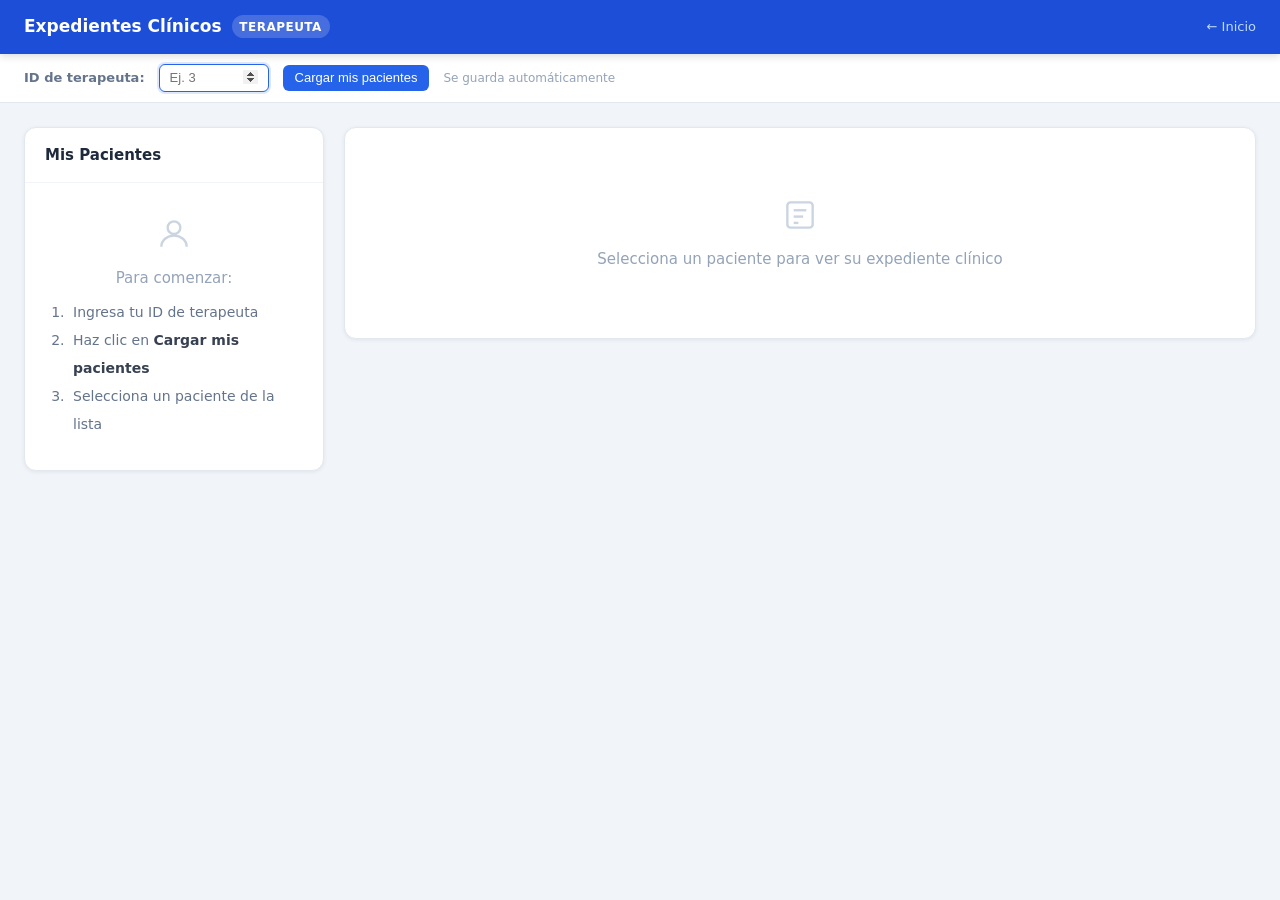
<file: frontend/terapeuta.html>
<!DOCTYPE html>
<html lang="es">
<head>
  <meta charset="UTF-8" />
  <meta name="viewport" content="width=device-width, initial-scale=1.0" />
  <title>Terapeuta — Expedientes Clínicos</title>
  <link rel="stylesheet" href="css/styles.css" />
</head>
<body>

<div class="topbar">
  <div class="container">
    <div class="topbar-brand">
      <h1>Expedientes Clínicos</h1>
      <span class="role-tag">TERAPEUTA</span>
    </div>
    <a href="index.html">← Inicio</a>
  </div>
</div>

<div class="user-bar">
  <div class="container">
    <label for="userId">ID de terapeuta:</label>
    <input type="number" id="userId" placeholder="Ej. 3" min="1" autocomplete="off" autofocus />
    <button class="btn btn-primary btn-sm" id="btnLoadPacientes">Cargar mis pacientes</button>
    <span style="font-size:0.75rem;color:#94A3B8;">Se guarda automáticamente</span>
  </div>
</div>

<div class="page">
  <div class="container">
    <div class="layout-split">

      <!-- Panel izquierdo: lista de pacientes -->
      <div class="card" style="position:sticky;top:70px;">
        <div class="card-header">
          <h2>Mis Pacientes</h2>
        </div>
        <div class="stats-grid" id="statsGrid" style="display:none;">
          <div class="stat-item">
            <div class="stat-value" id="statTotal">—</div>
            <div class="stat-label">Total</div>
          </div>
          <div class="stat-item">
            <div class="stat-value" id="statVisibles">—</div>
            <div class="stat-label">Visibles</div>
          </div>
        </div>
        <!-- Barra de búsqueda por nombre (oculta hasta que se carguen pacientes) -->
        <div id="pacientesSearch" class="search-bar" style="display:none;">
          <div class="autocomplete-wrap">
            <input type="text" id="buscarPaciente"
              placeholder="Buscar paciente por nombre..."
              autocomplete="off" />
            <div class="autocomplete-list" id="acPacientes"></div>
          </div>
        </div>

        <div id="pacientesList">
          <div class="empty-state" style="padding:2rem 1.5rem;">
            <div class="empty-icon">
              <svg width="38" height="38" fill="none" stroke="currentColor" stroke-width="1.5" viewBox="0 0 24 24" aria-hidden="true">
                <circle cx="12" cy="8" r="4"/><path d="M4 20c0-4 3.6-7 8-7s8 3 8 7"/>
              </svg>
            </div>
            <p style="margin-bottom:0.5rem;">Para comenzar:</p>
            <ol class="step-list">
              <li>Ingresa tu ID de terapeuta</li>
              <li>Haz clic en <strong>Cargar mis pacientes</strong></li>
              <li>Selecciona un paciente de la lista</li>
            </ol>
          </div>
        </div>
        <div class="status-banner" id="statusLeft"></div>
      </div>

      <!-- Panel derecho: detalle del expediente -->
      <div id="contentPanel">
        <div class="card">
          <div class="card-body">
            <div class="empty-state" style="padding:3rem 2rem;">
              <div class="empty-icon">
                <svg width="38" height="38" fill="none" stroke="currentColor" stroke-width="1.5" viewBox="0 0 24 24" aria-hidden="true">
                  <rect x="4" y="4" width="16" height="16" rx="2"/><line x1="8" y1="9" x2="16" y2="9"/><line x1="8" y1="13" x2="14" y2="13"/><line x1="8" y1="17" x2="11" y2="17"/>
                </svg>
              </div>
              <p>Selecciona un paciente para ver su expediente clínico</p>
            </div>
          </div>
        </div>
      </div>

    </div>
  </div>
</div>

<!-- Modal: Nuevo / Modificar Reporte -->
<div class="modal-overlay" id="modalReporte">
  <div class="modal">
    <div class="modal-header">
      <h3 id="modalReporteTitulo">Nuevo Reporte de Sesión</h3>
      <button class="btn-close" onclick="closeModal('modalReporte')" aria-label="Cerrar">&#x2715;</button>
    </div>
    <div class="modal-body">
      <form id="formReporte" novalidate>
        <div class="form-row">
          <div class="form-group">
            <label for="rfFechaSesion">Fecha de sesión <span class="req">*</span></label>
            <input type="date" id="rfFechaSesion" required />
          </div>
          <div class="form-group">
            <label for="rfDuracion">Duración (minutos)</label>
            <input type="number" id="rfDuracion" min="1" max="480" placeholder="Ej. 60" />
            <div class="form-hint">Opcional · Máx. 480 min.</div>
          </div>
        </div>
        <div class="form-group">
          <label for="rfObservaciones">Observaciones clínicas <span class="req">*</span></label>
          <textarea id="rfObservaciones" rows="5"
            placeholder="Describe el desarrollo de la sesión, avances, dificultades y objetivos trabajados..."
            required></textarea>
          <div class="char-count" id="cuentaObservaciones">0 caracteres</div>
        </div>
        <div class="form-group">
          <label for="rfComentarios">Comentarios del terapeuta</label>
          <textarea id="rfComentarios" rows="3" placeholder="Notas adicionales, recomendaciones o seguimiento..."></textarea>
        </div>
      </form>
    </div>
    <div class="modal-footer">
      <div id="mslReporte" class="modal-status-line"></div>
      <button class="btn btn-secondary" onclick="closeModal('modalReporte')">Cancelar</button>
      <button class="btn btn-primary" id="btnGuardarReporte">Guardar Reporte</button>
    </div>
  </div>
</div>

<div class="toast-container" id="toastContainer"></div>

<script src="js/api.js"></script>
<script src="js/terapeuta.js"></script>
<script>
/* Contador de caracteres para observaciones clínicas */
(function () {
  var ta      = document.getElementById('rfObservaciones');
  var counter = document.getElementById('cuentaObservaciones');

  function update() {
    var n = ta.value.length;
    counter.textContent = n + ' caracter' + (n === 1 ? '' : 'es');
    counter.style.color = n === 0 ? '#DC2626' : n < 20 ? '#D97706' : '#94A3B8';
  }

  ta.addEventListener('input', update);

  /* Reiniciar contador cada vez que el modal se abre */
  var modal    = document.getElementById('modalReporte');
  var observer = new MutationObserver(function () {
    if (modal.classList.contains('open')) update();
  });
  observer.observe(modal, { attributes: true, attributeFilter: ['class'] });

  update();
})();
</script>
</body>
</html>
</file>
<file: frontend/css/styles.css>
/* ===== RESET & BASE ===== */
*, *::before, *::after { box-sizing: border-box; margin: 0; padding: 0; }

body {
  font-family: 'Segoe UI', system-ui, -apple-system, sans-serif;
  background: #F1F5F9;
  color: #1E293B;
  min-height: 100vh;
  font-size: 15px;
  line-height: 1.5;
}

/* ===== LAYOUT ===== */
.container { max-width: 1280px; margin: 0 auto; padding: 0 1.5rem; }

/* ===== TOPBAR ===== */
.topbar {
  background: #1D4ED8;
  color: white;
  padding: 0.875rem 0;
  box-shadow: 0 2px 8px rgba(0,0,0,0.15);
  position: sticky;
  top: 0;
  z-index: 100;
}
.topbar .container { display: flex; align-items: center; justify-content: space-between; gap: 1rem; }
.topbar-brand { display: flex; align-items: center; gap: 0.625rem; }
.topbar-brand h1 { font-size: 1.0625rem; font-weight: 600; }
.topbar-brand .role-tag {
  background: rgba(255,255,255,0.18);
  font-size: 0.75rem;
  font-weight: 600;
  padding: 0.2em 0.65em;
  border-radius: 20px;
  letter-spacing: 0.04em;
}
.topbar a { color: #BFDBFE; text-decoration: none; font-size: 0.8125rem; font-weight: 500; }
.topbar a:hover { color: white; text-decoration: underline; }

/* ===== USER BAR ===== */
.user-bar {
  background: white;
  border-bottom: 1px solid #E2E8F0;
  padding: 0.625rem 0;
}
.user-bar .container {
  display: flex;
  align-items: center;
  gap: 0.875rem;
  flex-wrap: wrap;
}
.user-bar label { font-size: 0.8125rem; font-weight: 600; color: #64748B; white-space: nowrap; }
.user-bar input[type="number"] {
  width: 110px;
  padding: 0.35rem 0.625rem;
  border: 1px solid #CBD5E1;
  border-radius: 6px;
  font-size: 0.8125rem;
}
.user-bar input[type="number"]:focus { outline: none; border-color: #2563EB; box-shadow: 0 0 0 2px rgba(37,99,235,0.15); }

/* ===== PAGE CONTENT ===== */
.page { padding: 1.5rem 0 3rem; }

/* ===== CARDS ===== */
.card {
  background: white;
  border-radius: 12px;
  box-shadow: 0 1px 4px rgba(0,0,0,0.07);
  border: 1px solid #E2E8F0;
}
.card-header {
  padding: 1rem 1.25rem;
  border-bottom: 1px solid #F1F5F9;
  display: flex;
  align-items: center;
  justify-content: space-between;
  gap: 0.75rem;
}
.card-header h2 { font-size: 0.9375rem; font-weight: 600; color: #1E293B; }
.card-body { padding: 1.25rem; }
.card-body + .card-body { padding-top: 0; }

/* ===== SPLIT LAYOUT ===== */
.layout-split {
  display: grid;
  grid-template-columns: 300px 1fr;
  gap: 1.25rem;
  align-items: start;
}

/* ===== BADGES ===== */
.badge {
  display: inline-flex;
  align-items: center;
  padding: 0.2em 0.7em;
  font-size: 0.6875rem;
  font-weight: 700;
  border-radius: 4px;
  text-transform: uppercase;
  letter-spacing: 0.05em;
}
.badge-creado    { background: #F1F5F9; color: #64748B; }
.badge-pendiente { background: #FEF3C7; color: #92400E; }
.badge-aprobado  { background: #D1FAE5; color: #065F46; }
.badge-rechazado { background: #FEE2E2; color: #991B1B; }
.badge-activo    { background: #D1FAE5; color: #065F46; }
.badge-archivado { background: #F1F5F9; color: #64748B; }
.badge-permitido { background: #D1FAE5; color: #065F46; }
.badge-denegado  { background: #FEE2E2; color: #991B1B; }

/* ===== BUTTONS ===== */
.btn {
  display: inline-flex;
  align-items: center;
  justify-content: center;
  gap: 0.375rem;
  padding: 0.5rem 1.125rem;
  border-radius: 8px;
  font-size: 0.875rem;
  font-weight: 500;
  cursor: pointer;
  border: none;
  transition: background 0.15s, box-shadow 0.15s, opacity 0.15s;
  text-decoration: none;
  white-space: nowrap;
}
.btn:disabled { opacity: 0.5; cursor: not-allowed; }
.btn-primary   { background: #2563EB; color: white; }
.btn-primary:hover:not(:disabled)   { background: #1D4ED8; }
.btn-secondary { background: #F1F5F9; color: #374151; border: 1px solid #E2E8F0; }
.btn-secondary:hover:not(:disabled) { background: #E2E8F0; }
.btn-success   { background: #16A34A; color: white; }
.btn-success:hover:not(:disabled)   { background: #15803D; }
.btn-danger    { background: #DC2626; color: white; }
.btn-danger:hover:not(:disabled)    { background: #B91C1C; }
.btn-warning   { background: #D97706; color: white; }
.btn-warning:hover:not(:disabled)   { background: #B45309; }
.btn-sm { padding: 0.35rem 0.75rem; font-size: 0.8125rem; border-radius: 6px; }
.btn-icon { padding: 0.4rem 0.5rem; }

/* ===== FORMS ===== */
.form-group { margin-bottom: 1rem; }
.form-group:last-child { margin-bottom: 0; }
.form-group label {
  display: block;
  font-size: 0.8125rem;
  font-weight: 600;
  color: #374151;
  margin-bottom: 0.35rem;
}
.form-group input,
.form-group textarea,
.form-group select {
  width: 100%;
  padding: 0.5rem 0.75rem;
  border: 1px solid #CBD5E1;
  border-radius: 8px;
  font-size: 0.875rem;
  font-family: inherit;
  color: #1E293B;
  background: white;
  transition: border-color 0.15s, box-shadow 0.15s;
}
.form-group input:focus,
.form-group textarea:focus,
.form-group select:focus {
  outline: none;
  border-color: #2563EB;
  box-shadow: 0 0 0 3px rgba(37,99,235,0.12);
}
.form-group textarea { resize: vertical; min-height: 90px; }
.form-hint { font-size: 0.75rem; color: #94A3B8; margin-top: 0.25rem; }
.form-row { display: grid; grid-template-columns: 1fr 1fr; gap: 1rem; }

/* ===== TABLES ===== */
.table-wrap { overflow-x: auto; }
table { width: 100%; border-collapse: collapse; font-size: 0.875rem; }
thead { background: #F8FAFC; }
th {
  padding: 0.7rem 1rem;
  text-align: left;
  font-weight: 700;
  color: #64748B;
  border-bottom: 2px solid #E2E8F0;
  font-size: 0.75rem;
  text-transform: uppercase;
  letter-spacing: 0.05em;
  white-space: nowrap;
}
td { padding: 0.7rem 1rem; border-bottom: 1px solid #F1F5F9; color: #374151; }
tr:last-child td { border-bottom: none; }
tr.clickable { cursor: pointer; }
tr.clickable:hover td { background: #F8FAFC; }
tr.row-selected td { background: #EFF6FF !important; }

/* ===== INFO GRID ===== */
.info-grid { display: grid; grid-template-columns: repeat(auto-fit, minmax(180px, 1fr)); gap: 1rem; }
.info-item .label {
  font-size: 0.7rem;
  font-weight: 700;
  text-transform: uppercase;
  letter-spacing: 0.06em;
  color: #94A3B8;
  margin-bottom: 0.2rem;
}
.info-item .value { font-size: 0.9375rem; color: #1E293B; }

/* ===== PATIENT LIST ===== */
.patient-item {
  padding: 0.875rem 1rem;
  border-bottom: 1px solid #F1F5F9;
  cursor: pointer;
  display: flex;
  align-items: center;
  gap: 0.75rem;
  transition: background 0.1s;
}
.patient-item:last-child { border-bottom: none; }
.patient-item:hover { background: #F8FAFC; }
.patient-item.active { background: #EFF6FF; }
.patient-avatar {
  width: 2.25rem;
  height: 2.25rem;
  border-radius: 50%;
  background: #DBEAFE;
  color: #1D4ED8;
  display: flex;
  align-items: center;
  justify-content: center;
  font-weight: 700;
  font-size: 0.875rem;
  flex-shrink: 0;
}
.patient-info { flex: 1; min-width: 0; }
.patient-name {
  font-size: 0.875rem;
  font-weight: 600;
  color: #1E293B;
  white-space: nowrap;
  overflow: hidden;
  text-overflow: ellipsis;
}
.patient-meta { font-size: 0.75rem; color: #94A3B8; }

/* ===== DOCUMENT ITEMS ===== */
.doc-item {
  display: flex;
  align-items: center;
  gap: 0.75rem;
  padding: 0.75rem;
  border-radius: 8px;
  background: #F8FAFC;
  border: 1px solid #E2E8F0;
  margin-bottom: 0.5rem;
}
.doc-item:last-child { margin-bottom: 0; }
.doc-icon {
  width: 2rem;
  height: 2rem;
  background: #DBEAFE;
  border-radius: 6px;
  display: flex;
  align-items: center;
  justify-content: center;
  color: #2563EB;
  font-weight: 700;
  font-size: 0.75rem;
  flex-shrink: 0;
}
.doc-icon.missing { background: #F1F5F9; color: #94A3B8; }
.doc-info .doc-name { font-size: 0.875rem; font-weight: 600; color: #1E293B; }
.doc-info .doc-sub { font-size: 0.75rem; color: #94A3B8; }

/* ===== TABS ===== */
.tabs {
  display: flex;
  border-bottom: 2px solid #E2E8F0;
  margin-bottom: 1.5rem;
  gap: 0;
}
.tab {
  padding: 0.75rem 1.375rem;
  font-size: 0.875rem;
  font-weight: 600;
  color: #64748B;
  cursor: pointer;
  border-bottom: 2px solid transparent;
  margin-bottom: -2px;
  transition: color 0.15s, border-color 0.15s;
  background: none;
  border-top: none;
  border-left: none;
  border-right: none;
  font-family: inherit;
}
.tab.active { color: #2563EB; border-bottom-color: #2563EB; }
.tab:hover:not(.active) { color: #374151; background: #F8FAFC; }
.tab-content { display: none; }
.tab-content.active { display: block; }

/* ===== MODAL ===== */
.modal-overlay {
  display: none;
  position: fixed;
  inset: 0;
  background: rgba(15, 23, 42, 0.45);
  z-index: 1000;
  align-items: center;
  justify-content: center;
  padding: 1rem;
}
.modal-overlay.open { display: flex; }
.modal {
  background: white;
  border-radius: 16px;
  box-shadow: 0 24px 60px rgba(0,0,0,0.2);
  width: 100%;
  max-width: 560px;
  max-height: 90vh;
  overflow-y: auto;
  animation: modalIn 0.2s ease;
}
@keyframes modalIn {
  from { transform: scale(0.95) translateY(8px); opacity: 0; }
  to   { transform: scale(1) translateY(0); opacity: 1; }
}
.modal-header {
  padding: 1.25rem 1.5rem;
  border-bottom: 1px solid #E2E8F0;
  display: flex;
  align-items: center;
  justify-content: space-between;
  gap: 1rem;
  position: sticky;
  top: 0;
  background: white;
  z-index: 1;
}
.modal-header h3 { font-size: 1rem; font-weight: 700; }
.modal-body { padding: 1.5rem; }
.modal-footer {
  padding: 1rem 1.5rem;
  border-top: 1px solid #E2E8F0;
  display: flex;
  justify-content: flex-end;
  gap: 0.75rem;
}
.btn-close {
  background: none;
  border: none;
  cursor: pointer;
  color: #94A3B8;
  font-size: 1.375rem;
  line-height: 1;
  padding: 0.2rem 0.4rem;
  border-radius: 4px;
  transition: color 0.15s, background 0.15s;
}
.btn-close:hover { color: #1E293B; background: #F1F5F9; }

/* ===== TOASTS ===== */
.toast-container {
  position: fixed;
  bottom: 1.5rem;
  right: 1.5rem;
  z-index: 9999;
  display: flex;
  flex-direction: column;
  gap: 0.5rem;
  max-width: 380px;
}
.toast {
  display: flex;
  align-items: flex-start;
  gap: 0.75rem;
  padding: 0.875rem 1.125rem;
  border-radius: 10px;
  box-shadow: 0 4px 16px rgba(0,0,0,0.14);
  font-size: 0.875rem;
  font-weight: 500;
  animation: toastIn 0.25s ease;
}
@keyframes toastIn {
  from { transform: translateX(100%); opacity: 0; }
  to   { transform: translateX(0); opacity: 1; }
}
.toast-success { background: #ECFDF5; color: #065F46; border-left: 4px solid #16A34A; }
.toast-error   { background: #FEF2F2; color: #991B1B; border-left: 4px solid #DC2626; }
.toast-info    { background: #EFF6FF; color: #1E40AF; border-left: 4px solid #2563EB; }

/* ===== EMPTY STATE ===== */
.empty-state {
  text-align: center;
  padding: 3rem 1.5rem;
  color: #94A3B8;
}
.empty-state .empty-icon { font-size: 2.25rem; margin-bottom: 0.75rem; }
.empty-state p { font-size: 0.9375rem; }

/* ===== LOADING ===== */
.spinner {
  display: inline-block;
  width: 1em;
  height: 1em;
  border: 2px solid currentColor;
  border-right-color: transparent;
  border-radius: 50%;
  animation: spin 0.65s linear infinite;
  vertical-align: middle;
}
@keyframes spin { to { transform: rotate(360deg); } }

/* ===== SECTION TITLE ===== */
.section-title {
  font-size: 0.75rem;
  font-weight: 700;
  text-transform: uppercase;
  letter-spacing: 0.07em;
  color: #94A3B8;
  margin-bottom: 0.75rem;
}

/* ===== FILTERS ===== */
.filters {
  display: flex;
  gap: 0.75rem;
  align-items: flex-end;
  flex-wrap: wrap;
  margin-bottom: 1.25rem;
}
.filters .form-group { margin-bottom: 0; }
.filters .form-group label { font-size: 0.75rem; }
.filters .form-group input,
.filters .form-group select { width: auto; min-width: 130px; }

/* ===== ALERTS ===== */
.alert { padding: 0.875rem 1rem; border-radius: 8px; font-size: 0.875rem; margin-bottom: 1rem; }
.alert-error   { background: #FEF2F2; color: #991B1B; border: 1px solid #FECACA; }
.alert-success { background: #ECFDF5; color: #065F46; border: 1px solid #A7F3D0; }
.alert-info    { background: #EFF6FF; color: #1E40AF; border: 1px solid #BFDBFE; }

/* ===== HOME PAGE ===== */
.home-hero {
  text-align: center;
  padding: 4rem 1.5rem 2.5rem;
}
.home-hero .clinic-logo {
  width: 3.5rem;
  height: 3.5rem;
  background: #DBEAFE;
  border-radius: 16px;
  display: flex;
  align-items: center;
  justify-content: center;
  margin: 0 auto 1.25rem;
  font-size: 1.75rem;
}
.home-hero h1 { font-size: 2rem; font-weight: 800; color: #1E293B; margin-bottom: 0.625rem; }
.home-hero p { color: #64748B; font-size: 1rem; max-width: 480px; margin: 0 auto; }

.role-cards {
  display: grid;
  grid-template-columns: repeat(auto-fit, minmax(260px, 1fr));
  gap: 1.5rem;
  max-width: 900px;
  margin: 2rem auto 0;
}
.role-card {
  background: white;
  border-radius: 16px;
  border: 1px solid #E2E8F0;
  padding: 2rem 1.75rem;
  text-align: center;
  text-decoration: none;
  color: inherit;
  transition: transform 0.2s, box-shadow 0.2s, border-color 0.2s;
  box-shadow: 0 1px 3px rgba(0,0,0,0.06);
  cursor: pointer;
}
.role-card:hover {
  transform: translateY(-3px);
  box-shadow: 0 8px 24px rgba(0,0,0,0.1);
  border-color: #93C5FD;
}
.role-icon {
  width: 4rem;
  height: 4rem;
  border-radius: 16px;
  display: flex;
  align-items: center;
  justify-content: center;
  margin: 0 auto 1.125rem;
  font-size: 1.75rem;
}
.role-icon-blue   { background: #DBEAFE; }
.role-icon-teal   { background: #CCFBF1; }
.role-icon-violet { background: #EDE9FE; }
.role-card h2 { font-size: 1.125rem; font-weight: 700; margin-bottom: 0.5rem; color: #1E293B; }
.role-card p { font-size: 0.875rem; color: #64748B; line-height: 1.55; }

/* ===== ACTION BAR ===== */
.action-bar {
  display: flex;
  gap: 0.75rem;
  flex-wrap: wrap;
  padding-top: 1rem;
  margin-top: 1rem;
  border-top: 1px solid #F1F5F9;
}

/* ===== REPORT DETAIL ===== */
.report-section { margin-bottom: 1.5rem; }
.report-section:last-child { margin-bottom: 0; }
.report-text-block {
  background: #F8FAFC;
  border: 1px solid #E2E8F0;
  border-radius: 8px;
  padding: 0.875rem 1rem;
  font-size: 0.9rem;
  color: #374151;
  white-space: pre-wrap;
  line-height: 1.6;
}

/* ===== RESPONSIVE ===== */
@media (max-width: 900px) {
  .layout-split { grid-template-columns: 1fr; }
}
@media (max-width: 600px) {
  .form-row { grid-template-columns: 1fr; }
  .filters { flex-direction: column; align-items: stretch; }
  .filters .form-group input,
  .filters .form-group select { width: 100%; min-width: auto; }
  .role-cards { grid-template-columns: 1fr; }
  .home-hero h1 { font-size: 1.625rem; }
}

/* ===== REQUIRED MARK ===== */
.req { color: #DC2626; }

/* ===== FORM VALIDATION STATES ===== */
.form-group.has-error > input,
.form-group.has-error > textarea,
.form-group.has-error > select {
  border-color: #DC2626;
  box-shadow: 0 0 0 3px rgba(220, 38, 38, 0.1);
}
.form-error { font-size: 0.75rem; color: #DC2626; margin-top: 0.3rem; }

/* ===== CHARACTER COUNTER ===== */
.char-count {
  font-size: 0.75rem;
  color: #94A3B8;
  text-align: right;
  margin-top: 0.25rem;
  transition: color 0.15s;
}

/* ===== CARD SECTION ===== */
.card-section { padding: 1.25rem; border-top: 1px solid #F1F5F9; }

/* ===== EXPEDIENTE ID PIN BAR ===== */
.id-pin-bar {
  background: #EFF6FF;
  border: 1.5px solid #BFDBFE;
  border-radius: 10px;
  padding: 0.875rem 1.25rem;
  display: flex;
  align-items: center;
  gap: 1rem;
  flex-wrap: wrap;
}
.id-pin-bar > label {
  font-size: 0.875rem;
  font-weight: 700;
  color: #1E40AF;
  white-space: nowrap;
}
.id-pin-bar > input {
  width: 130px;
  padding: 0.4rem 0.75rem;
  border: 1px solid #93C5FD;
  border-radius: 6px;
  font-size: 0.875rem;
  background: white;
  color: #1E293B;
  font-family: inherit;
}
.id-pin-bar > input:focus {
  outline: none;
  border-color: #2563EB;
  box-shadow: 0 0 0 2px rgba(37, 99, 235, 0.15);
}
.id-pin-note { font-size: 0.75rem; color: #60A5FA; }

/* ===== SECTION TITLE (override: añade línea separadora) ===== */
.section-title {
  font-size: 0.6875rem;
  font-weight: 700;
  text-transform: uppercase;
  letter-spacing: 0.08em;
  color: #64748B;
  margin-bottom: 1rem;
  display: flex;
  align-items: center;
  gap: 0.625rem;
}
.section-title::after {
  content: '';
  flex: 1;
  height: 1px;
  background: #E2E8F0;
}

/* ===== INLINE CONFIRM ===== */
.inline-confirm {
  display: none;
  align-items: center;
  gap: 0.75rem;
  padding: 0.75rem 1rem;
  background: #FEF3C7;
  border: 1px solid #FDE68A;
  border-radius: 8px;
  font-size: 0.875rem;
  color: #92400E;
  margin-top: 0.75rem;
}
.inline-confirm.show { display: flex; flex-wrap: wrap; }
.inline-confirm > p { flex: 1; min-width: 0; margin: 0; font-weight: 500; }
.inline-confirm-btns { display: flex; gap: 0.5rem; flex-shrink: 0; }

/* ===== FILTER RESET BUTTON ===== */
.filter-reset {
  font-size: 0.8125rem;
  color: #64748B;
  background: none;
  border: none;
  cursor: pointer;
  padding: 0.35rem 0.625rem;
  border-radius: 6px;
  font-family: inherit;
  transition: color 0.1s, background 0.1s;
}
.filter-reset:hover { color: #1E293B; background: #F1F5F9; text-decoration: underline; }

/* ===== EMPTY STATE (override: soporte SVG + texto) ===== */
.empty-state .empty-icon {
  font-size: 2.25rem;
  margin-bottom: 0.875rem;
  display: flex;
  justify-content: center;
  align-items: center;
  color: #CBD5E1;
}
.empty-state p { font-size: 0.9375rem; }
.empty-state strong { color: #64748B; }

/* ===== AUTOCOMPLETE ===== */
.autocomplete-wrap { position: relative; }
.autocomplete-list {
  position: absolute;
  top: 100%;
  left: 0;
  right: 0;
  background: white;
  border: 1px solid #E2E8F0;
  border-top: none;
  border-radius: 0 0 8px 8px;
  box-shadow: 0 6px 18px rgba(0, 0, 0, 0.1);
  z-index: 300;
  max-height: 220px;
  overflow-y: auto;
  display: none;
}
.autocomplete-list.open { display: block; }
.autocomplete-item {
  padding: 0.5rem 0.875rem;
  cursor: pointer;
  font-size: 0.875rem;
  color: #1E293B;
  transition: background 0.08s;
}
.autocomplete-item:hover,
.autocomplete-item.highlighted { background: #EFF6FF; color: #1D4ED8; }

/* ===== SEARCH BAR (barra de búsqueda dentro de card) ===== */
.search-bar { padding: 0.5rem 1rem; border-bottom: 1px solid #F1F5F9; }
.search-bar input {
  width: 100%;
  padding: 0.4rem 0.75rem;
  border: 1px solid #E2E8F0;
  border-radius: 6px;
  font-size: 0.8125rem;
  font-family: inherit;
  color: #1E293B;
  background: #FAFAFA;
  transition: border-color 0.15s, box-shadow 0.15s, background 0.15s;
}
.search-bar input:focus {
  outline: none;
  border-color: #2563EB;
  background: white;
  box-shadow: 0 0 0 2px rgba(37, 99, 235, 0.12);
}

/* ===== USER ID SAVED FEEDBACK ===== */
.user-bar input[type="number"]:not(:placeholder-shown) {
  border-color: #86EFAC;
  background: #F0FDF4;
}

/* ===== SMALL MODAL ===== */
.modal-overlay.modal-sm .modal { max-width: 420px; }

/* ===== SECTION STEP NUMBER ===== */
.section-step {
  display: inline-flex;
  align-items: center;
  justify-content: center;
  width: 1.125rem;
  height: 1.125rem;
  background: #DBEAFE;
  color: #1D4ED8;
  border-radius: 50%;
  font-size: 0.6rem;
  font-weight: 700;
  flex-shrink: 0;
}

/* ===== LEAD TEXT ===== */
.lead-text {
  font-size: 0.875rem;
  color: #64748B;
  margin-bottom: 1.25rem;
  line-height: 1.55;
}

/* ===== STEP LIST ===== */
.step-list {
  text-align: left;
  font-size: 0.875rem;
  color: #64748B;
  line-height: 2;
  padding-left: 1.25rem;
  margin-top: 0.5rem;
}
.step-list li { padding-left: 0.25rem; }
.step-list strong { color: #374151; }

/* ===== STATUS BANNER ===== */
.status-banner {
  padding: 0.625rem 1.25rem;
  font-size: 0.8125rem;
  font-weight: 500;
  display: none;
  align-items: center;
  gap: 0.5rem;
}
.status-banner.sb-loading { display: flex; background: #EFF6FF; color: #1E40AF; border-top: 1px solid #BFDBFE; }
.status-banner.sb-success { display: flex; background: #ECFDF5; color: #065F46; border-top: 1px solid #A7F3D0; }
.status-banner.sb-error   { display: flex; background: #FEF2F2; color: #991B1B; border-top: 1px solid #FECACA; }

/* ===== STATS GRID ===== */
.stats-grid {
  display: grid;
  grid-template-columns: repeat(auto-fit, minmax(70px, 1fr));
  border-bottom: 1px solid #F1F5F9;
}
.stat-item {
  padding: 0.75rem 1rem;
  text-align: center;
  border-right: 1px solid #F1F5F9;
}
.stat-item:last-child { border-right: none; }
.stat-value { font-size: 1.375rem; font-weight: 700; color: #1E293B; line-height: 1.2; }
.stat-label { font-size: 0.6875rem; color: #94A3B8; text-transform: uppercase; letter-spacing: 0.05em; margin-top: 0.1rem; }

/* ===== MODAL STATUS LINE ===== */
.modal-status-line {
  font-size: 0.8125rem;
  font-weight: 500;
  padding: 0.5rem 0.75rem;
  border-radius: 6px;
  flex: 1;
  align-self: center;
  display: none;
}
.modal-status-line.msl-loading { display: block; background: #EFF6FF; color: #1E40AF; }
.modal-status-line.msl-success { display: block; background: #ECFDF5; color: #065F46; }
.modal-status-line.msl-error   { display: block; background: #FEF2F2; color: #991B1B; }
</file>
<file: frontend/app.css>
/* ── Reset ── */
*, *::before, *::after { box-sizing: border-box; margin: 0; padding: 0; }

/* ── Variables ── */
:root {
  --sidebar-bg: #0f172a;
  --sidebar-hover: #1e293b;
  --primary: #3b82f6;
  --primary-dk: #2563eb;
  --success: #16a34a;
  --warning: #d97706;
  --danger: #dc2626;
  --neutral: #64748b;
  --surface: #ffffff;
  --bg: #f1f5f9;
  --text: #0f172a;
  --muted: #64748b;
  --border: #e2e8f0;
  --radius: 8px;
  --shadow: 0 1px 3px rgba(0,0,0,.08), 0 1px 2px rgba(0,0,0,.06);
}

/* ── Base ── */
body { font-family: system-ui, -apple-system, sans-serif; background: var(--bg); color: var(--text); font-size: 14px; line-height: 1.5; }
a { color: var(--primary); text-decoration: none; }
h1 { font-size: 1.25rem; font-weight: 600; }
h2 { font-size: 1.05rem; font-weight: 600; margin-bottom: .75rem; }
h3 { font-size: .9rem; font-weight: 600; color: var(--muted); text-transform: uppercase; letter-spacing: .05em; margin-bottom: .5rem; }
p { color: var(--muted); }

/* ── Layout ── */
.layout { display: flex; min-height: 100vh; }

.sidebar {
  width: 220px; min-width: 220px; background: var(--sidebar-bg);
  display: flex; flex-direction: column; padding: 1.5rem 0;
  position: sticky; top: 0; height: 100vh;
}
.sidebar-logo {
  padding: 0 1.25rem 1.5rem;
  font-size: .8rem; font-weight: 700; color: #94a3b8;
  text-transform: uppercase; letter-spacing: .08em; border-bottom: 1px solid #1e293b;
}
.sidebar-logo span { display: block; font-size: 1rem; color: #fff; margin-top: .25rem; text-transform: none; letter-spacing: 0; }
.sidebar-nav { flex: 1; padding: .75rem 0; }
.nav-item {
  display: flex; align-items: center; gap: .625rem;
  padding: .6rem 1.25rem; color: #94a3b8; font-size: .875rem;
  cursor: pointer; transition: background .15s, color .15s; border: none; background: none; width: 100%; text-align: left;
}
.nav-item:hover { background: var(--sidebar-hover); color: #e2e8f0; }
.nav-item.active { background: var(--sidebar-hover); color: #fff; border-left: 3px solid var(--primary); }
.nav-item svg { width: 16px; height: 16px; flex-shrink: 0; }
.sidebar-footer { padding: 1rem 1.25rem; border-top: 1px solid #1e293b; }
.sidebar-user { font-size: .8rem; color: #94a3b8; margin-bottom: .5rem; white-space: nowrap; overflow: hidden; text-overflow: ellipsis; }
.sidebar-user strong { display: block; color: #e2e8f0; }

.main { flex: 1; display: flex; flex-direction: column; overflow: hidden; }
.topbar {
  background: var(--surface); border-bottom: 1px solid var(--border);
  padding: .875rem 1.5rem; display: flex; align-items: center; gap: 1rem;
}
.topbar h1 { flex: 1; }
.content { flex: 1; padding: 1.5rem; overflow-y: auto; }

/* ── Cards ── */
.card { background: var(--surface); border-radius: var(--radius); box-shadow: var(--shadow); padding: 1.25rem; }
.card + .card, .card + .section { margin-top: 1rem; }
.section { margin-top: 1.5rem; }

/* ── Buttons ── */
.btn {
  display: inline-flex; align-items: center; gap: .375rem;
  padding: .45rem .9rem; border-radius: 6px; font-size: .825rem; font-weight: 500;
  cursor: pointer; border: 1px solid transparent; transition: opacity .15s, background .15s;
}
.btn:disabled { opacity: .5; cursor: not-allowed; }
.btn-primary { background: var(--primary); color: #fff; }
.btn-primary:hover { background: var(--primary-dk); }
.btn-success { background: var(--success); color: #fff; }
.btn-success:hover { opacity: .85; }
.btn-danger { background: var(--danger); color: #fff; }
.btn-danger:hover { opacity: .85; }
.btn-ghost { background: transparent; color: var(--muted); border-color: var(--border); }
.btn-ghost:hover { background: var(--bg); color: var(--text); }
.btn-sm { padding: .3rem .65rem; font-size: .775rem; }

/* ── Badges ── */
.badge { display: inline-flex; align-items: center; padding: .2rem .55rem; border-radius: 20px; font-size: .75rem; font-weight: 600; }
.badge-green  { background: #dcfce7; color: #166534; }
.badge-blue   { background: #dbeafe; color: #1e40af; }
.badge-red    { background: #fee2e2; color: #991b1b; }
.badge-yellow { background: #fef9c3; color: #854d0e; }
.badge-neutral{ background: #f1f5f9; color: #475569; }

/* ── Tables ── */
.table-wrap { overflow-x: auto; border-radius: var(--radius); border: 1px solid var(--border); }
table { width: 100%; border-collapse: collapse; background: var(--surface); }
th { text-align: left; padding: .6rem 1rem; font-size: .75rem; font-weight: 600; color: var(--muted); text-transform: uppercase; letter-spacing: .04em; background: var(--bg); border-bottom: 1px solid var(--border); }
td { padding: .65rem 1rem; border-bottom: 1px solid var(--border); vertical-align: middle; }
tr:last-child td { border-bottom: none; }
tr:hover td { background: #f8fafc; }
.table-empty { text-align: center; padding: 2.5rem 1rem; color: var(--muted); }

/* ── Forms ── */
.form-grid { display: grid; grid-template-columns: repeat(auto-fill, minmax(220px, 1fr)); gap: 1rem; }
.form-full { grid-column: 1 / -1; }
.field { display: flex; flex-direction: column; gap: .3rem; }
label { font-size: .8rem; font-weight: 500; color: var(--muted); }
input, select, textarea {
  width: 100%; padding: .5rem .75rem; border: 1px solid var(--border);
  border-radius: 6px; font-size: .875rem; background: var(--surface);
  color: var(--text); transition: border-color .15s;
}
input:focus, select:focus, textarea:focus { outline: none; border-color: var(--primary); }
textarea { resize: vertical; min-height: 80px; }
.form-actions { display: flex; gap: .5rem; margin-top: 1rem; }

/* ── Detail grid ── */
.detail-grid { display: grid; grid-template-columns: repeat(auto-fill, minmax(200px, 1fr)); gap: 1rem; }
.detail-item label { font-size: .75rem; color: var(--muted); font-weight: 500; display: block; margin-bottom: .15rem; }
.detail-item span { font-size: .9rem; font-weight: 500; }

/* ── Sections ── */
.section-header { display: flex; align-items: center; justify-content: space-between; margin-bottom: .75rem; }

/* ── Toast ── */
.toast {
  position: fixed; bottom: 1.5rem; right: 1.5rem; z-index: 9999;
  padding: .7rem 1.1rem; border-radius: var(--radius);
  font-size: .875rem; font-weight: 500; color: #fff;
  box-shadow: 0 4px 12px rgba(0,0,0,.15);
  opacity: 0; transform: translateY(8px); transition: opacity .25s, transform .25s;
  max-width: 340px;
}
.toast.show { opacity: 1; transform: translateY(0); }
.toast-success { background: var(--success); }
.toast-error   { background: var(--danger); }
.toast-info    { background: var(--primary); }

/* ── Modal ── */
.modal-backdrop {
  display: none; position: fixed; inset: 0; background: rgba(0,0,0,.4);
  z-index: 1000; align-items: center; justify-content: center;
}
.modal-backdrop.open { display: flex; }
.modal {
  background: var(--surface); border-radius: var(--radius); width: 100%; max-width: 520px;
  box-shadow: 0 20px 40px rgba(0,0,0,.15); padding: 1.5rem; margin: 1rem;
}
.modal-header { display: flex; align-items: center; justify-content: space-between; margin-bottom: 1.25rem; }
.modal-close { background: none; border: none; cursor: pointer; color: var(--muted); font-size: 1.2rem; }
.modal-actions { display: flex; gap: .5rem; justify-content: flex-end; margin-top: 1.25rem; }

/* ── Entry page ── */
.entry-page { min-height: 100vh; display: flex; align-items: center; justify-content: center; padding: 1rem; }
.entry-card { background: var(--surface); border-radius: 12px; box-shadow: 0 8px 30px rgba(0,0,0,.1); padding: 2.5rem; width: 100%; max-width: 420px; }
.entry-logo { font-size: .75rem; font-weight: 700; color: var(--muted); text-transform: uppercase; letter-spacing: .08em; margin-bottom: .25rem; }
.entry-title { font-size: 1.5rem; font-weight: 700; margin-bottom: .5rem; }
.entry-sub { color: var(--muted); margin-bottom: 2rem; font-size: .9rem; }
.entry-card .field { margin-bottom: 1rem; }
.entry-card .btn { width: 100%; justify-content: center; padding: .6rem; }
.entry-divider { text-align: center; color: var(--muted); font-size: .8rem; margin: 1.25rem 0; position: relative; }
.entry-divider::before { content: ''; position: absolute; left: 0; top: 50%; height: 1px; width: 100%; background: var(--border); z-index: 0; }
.entry-divider span { background: var(--surface); position: relative; z-index: 1; padding: 0 .75rem; }
.role-pills { display: flex; gap: .5rem; }
.role-pill {
  flex: 1; padding: .6rem; border-radius: 8px; border: 1px solid var(--border);
  background: var(--bg); cursor: pointer; text-align: center; font-size: .8rem;
  font-weight: 600; color: var(--muted); transition: all .15s;
}
.role-pill:hover, .role-pill.selected { border-color: var(--primary); background: #eff6ff; color: var(--primary); }

/* ── Spinner ── */
.spinner { display: inline-block; width: 16px; height: 16px; border: 2px solid #e2e8f0; border-top-color: var(--primary); border-radius: 50%; animation: spin .6s linear infinite; }
@keyframes spin { to { transform: rotate(360deg); } }

/* ── Filters bar ── */
.filters { display: flex; flex-wrap: wrap; gap: .625rem; margin-bottom: 1rem; }
.filters input, .filters select { width: auto; min-width: 140px; padding: .4rem .7rem; font-size: .825rem; }

/* ── Stat cards ── */
.stat-grid { display: grid; grid-template-columns: repeat(auto-fill, minmax(180px, 1fr)); gap: 1rem; margin-bottom: 1.5rem; }
.stat-card { background: var(--surface); border-radius: var(--radius); box-shadow: var(--shadow); padding: 1.1rem 1.25rem; display: flex; align-items: center; gap: 1rem; }
.stat-card-icon { width: 42px; height: 42px; border-radius: 10px; display: flex; align-items: center; justify-content: center; flex-shrink: 0; }
.stat-card-icon svg { width: 20px; height: 20px; }
.stat-card-icon.blue  { background: #dbeafe; color: #1e40af; }
.stat-card-icon.green { background: #dcfce7; color: #166534; }
.stat-card-icon.yellow{ background: #fef9c3; color: #854d0e; }
.stat-card-icon.red   { background: #fee2e2; color: #991b1b; }
.stat-card-body { min-width: 0; }
.stat-card-value { font-size: 1.6rem; font-weight: 700; line-height: 1; color: var(--text); }
.stat-card-label { font-size: .775rem; color: var(--muted); margin-top: .2rem; }
</file>
